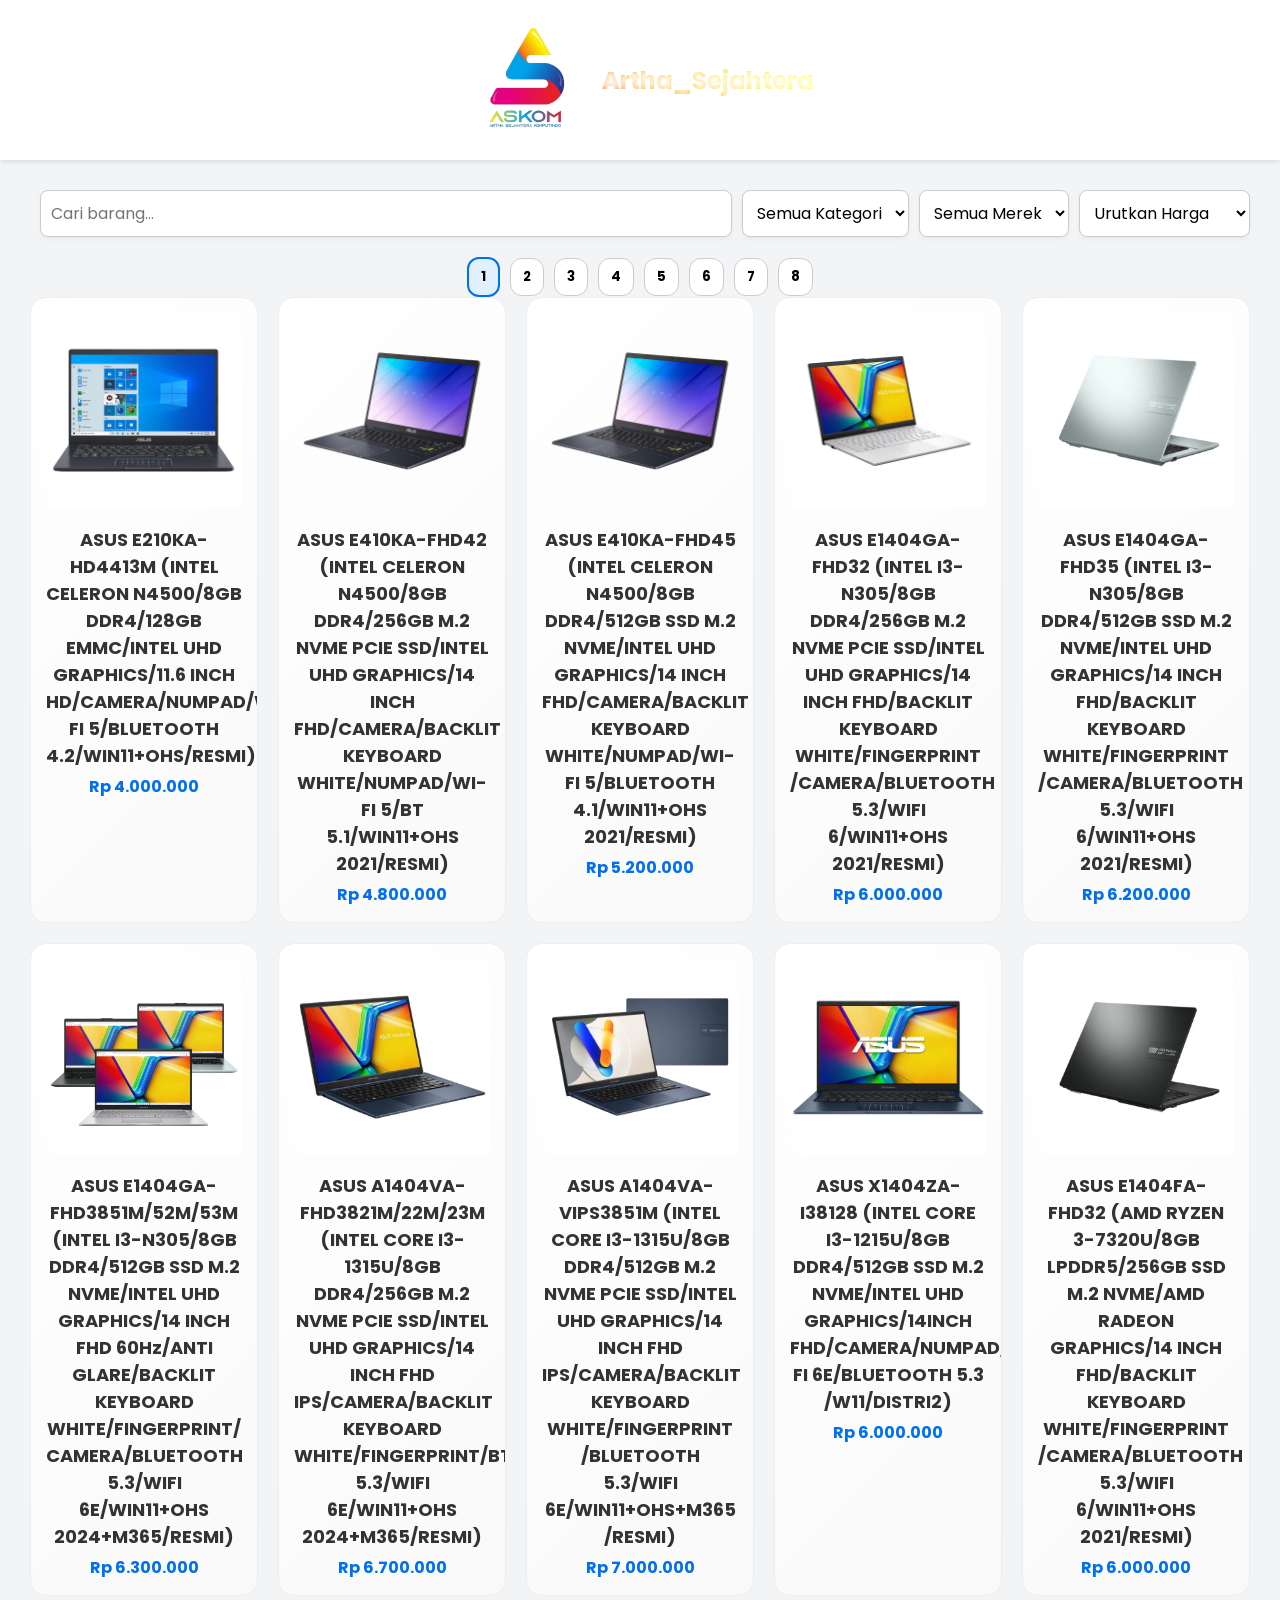
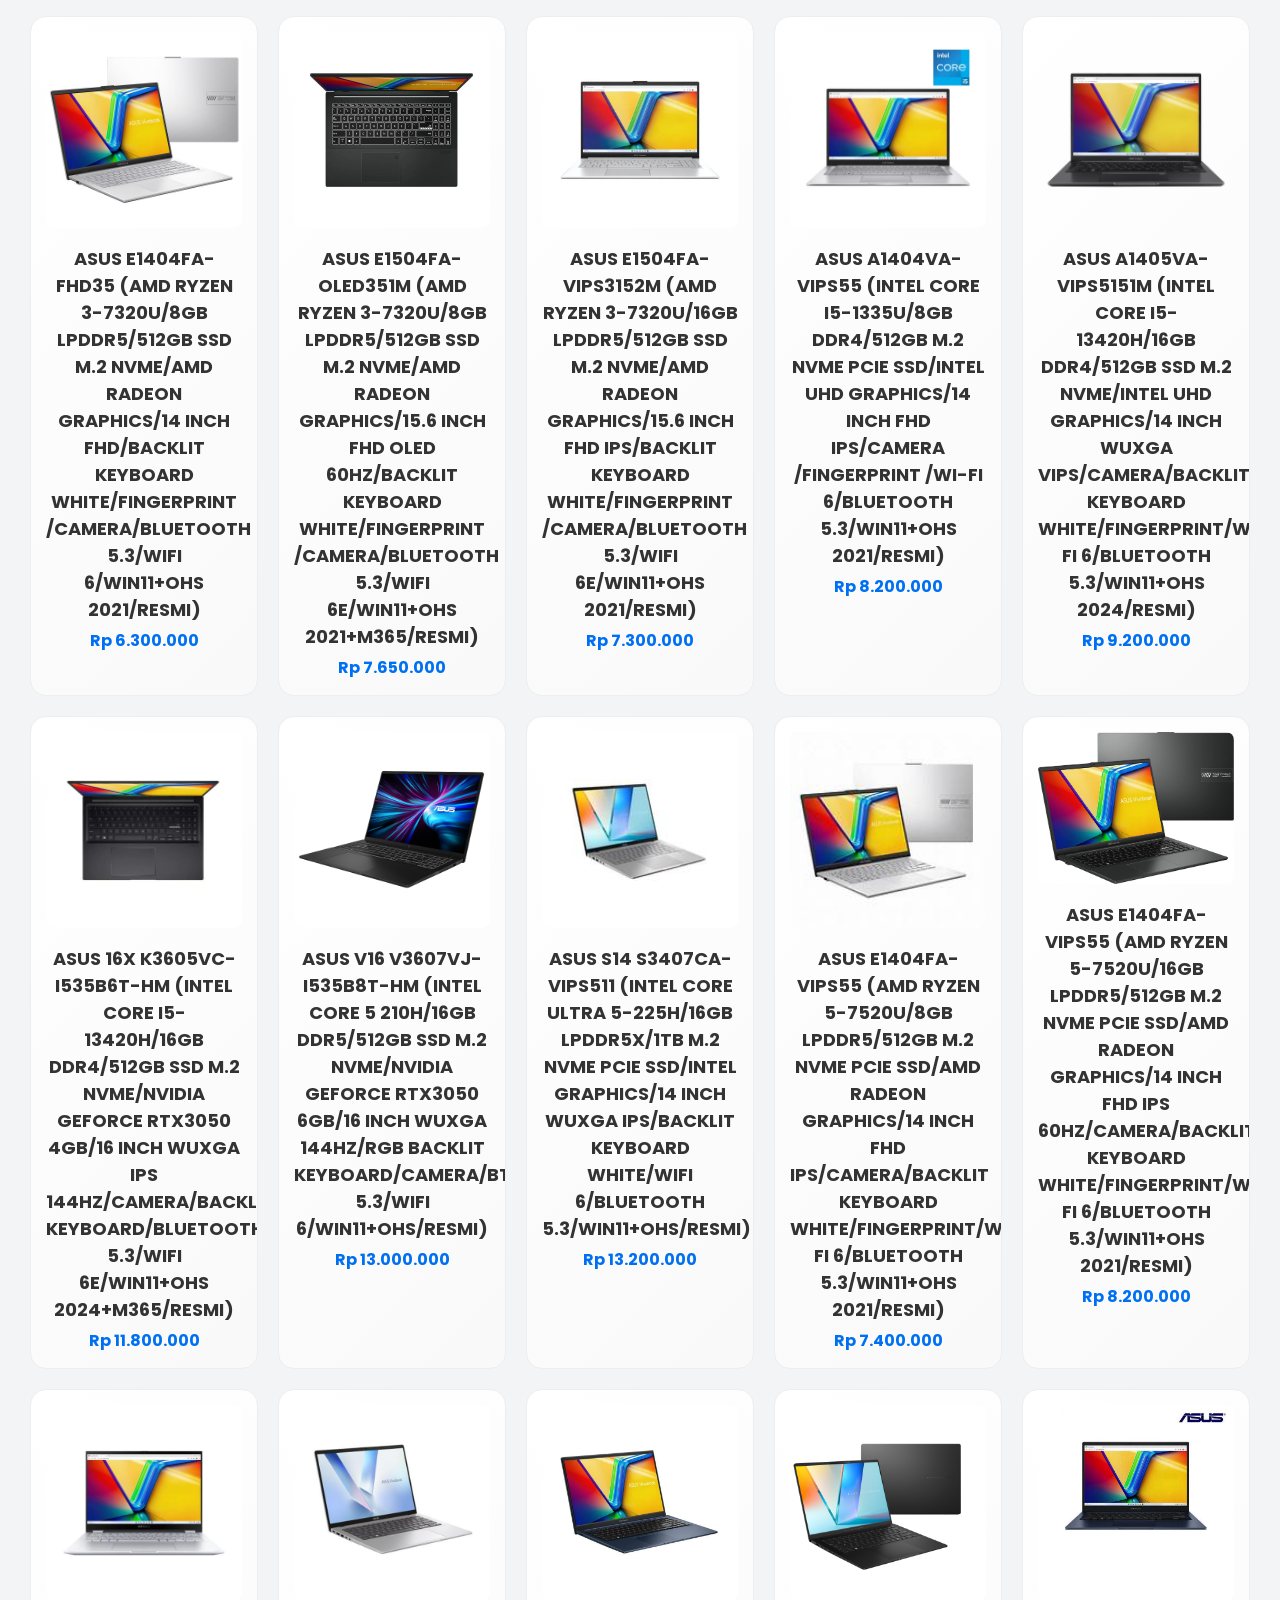
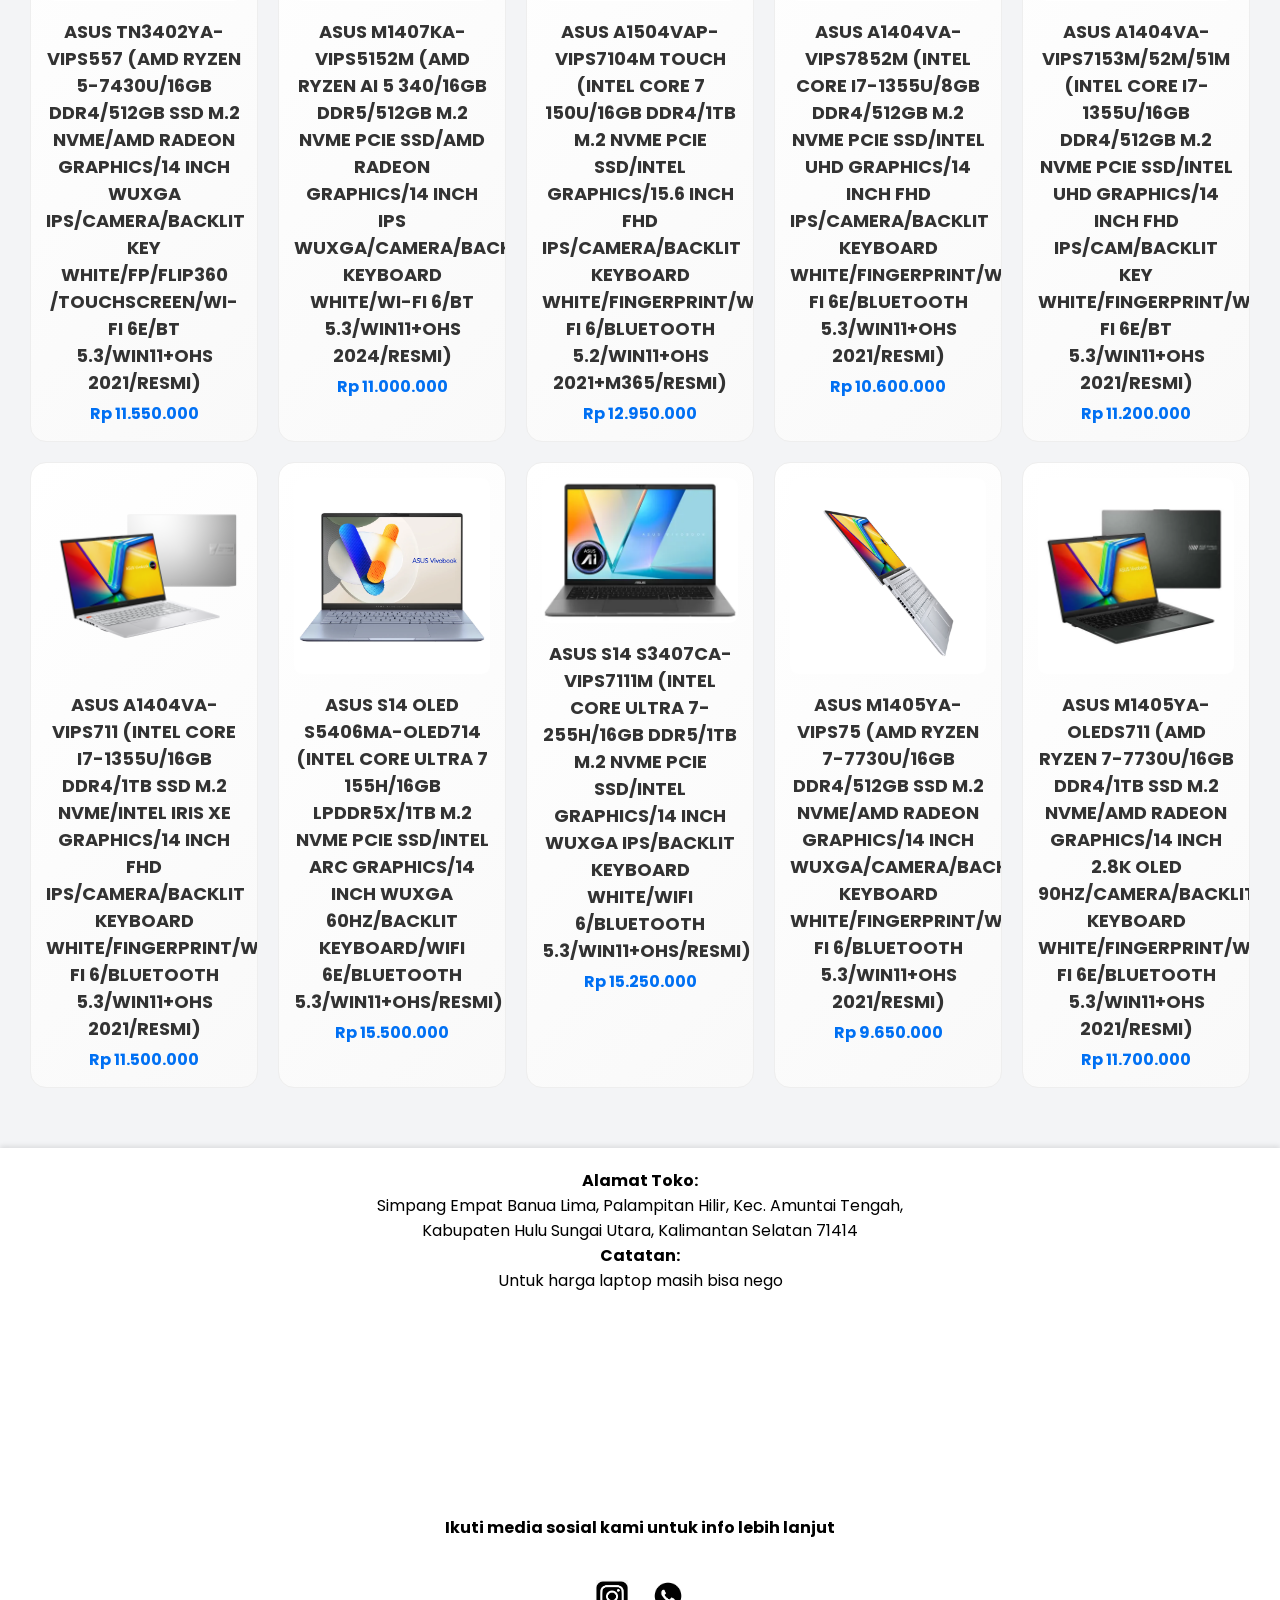
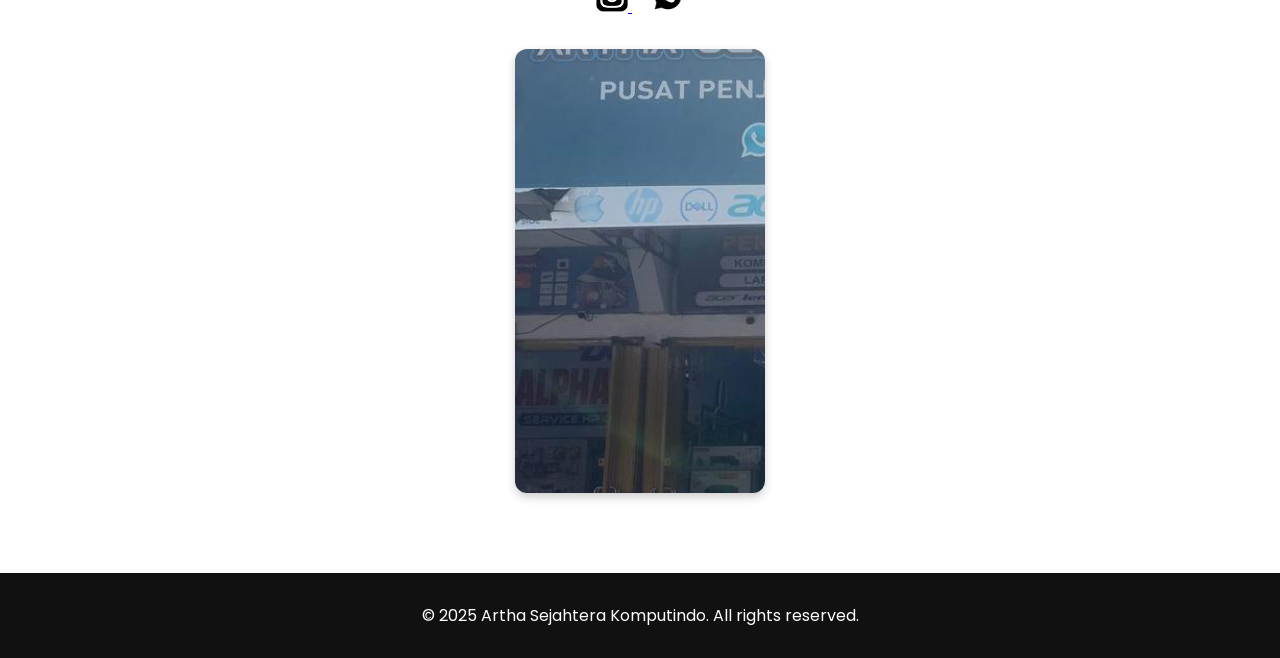
<file: index.html>
<!DOCTYPE html>
<html lang="id">
<head>
  <meta charset="utf-8" />
  <meta name="viewport" content="width=device-width, initial-scale=1" />
  <title>Askom</title>
  <meta name="description" content="Toko laptop, printer, dan aksesoris resmi di Hulu Sungai Utara. Artha Sejahtera Komputindo menyediakan produk berkualitas dengan harga bersaing.">

  <!-- Google Font -->
  <link href="https://fonts.googleapis.com/css2?family=Poppins:wght@400;600&display=swap" rel="stylesheet">

  <style>
    * {
      box-sizing: border-box;
      margin: 0;
      padding: 0;
      font-family: 'Poppins', sans-serif;
    }

    body {
      display: flex;
      flex-direction: column;
      min-height: 100vh;
      background-color: #f3f4f6;
    }

    .sidebar {
      width: 100%;
      background-color: #fff;
      padding: 20px;
      box-shadow: 0 2px 5px rgba(0,0,0,0.1);
      display: flex;
      flex-direction: row;
      justify-content: center;
      gap: 15px;
      align-items: center;
    }

    .sidebar img {
      width: 120px;
      height: 120px;
      object-fit: cover;
      border-radius: 50%;
    }

    .glow-text {
      font-size: 24px;
      font-weight: bold;
      background: linear-gradient(45deg, red, orange, yellow, green, cyan, blue, violet);
      background-size: 400% 400%;
      -webkit-background-clip: text;
      -webkit-text-fill-color: transparent;
      animation: rainbowGlow 6s ease infinite;
      text-shadow: 0 0 5px #fff, 0 0 10px #fff;
    }

    @keyframes rainbowGlow {
      0% { background-position: 0% 50%; }
      50% { background-position: 100% 50%; }
      100% { background-position: 0% 50%; }
    }

    .content {
      padding: 30px;
    }

    .controls {
      display: flex;
      gap: 10px;
      margin-bottom: 20px;
      flex-wrap: wrap;
    }

    .controls select, .controls input {
      padding: 10px;
      border-radius: 8px;
      border: 1px solid #ccc;
      font-size: 16px;
      background-color: #fff;
      box-shadow: 0 2px 4px rgba(0,0,0,0.05);
    }

    .controls select:focus, .controls input:focus {
      border-color: #007bff;
      outline: none;
    }

    .product-grid {
      display: grid;
      grid-template-columns: repeat(auto-fit, minmax(220px, 1fr));
      gap: 20px;
    }

    .product-card {
      background: linear-gradient(135deg, #ffffff, #f9f9f9);
      border: 1px solid #eee;
      border-radius: 16px;
      overflow: hidden;
      transition: all 0.3s ease;
      text-align: center;
      padding: 15px;
      animation: fadeInUp 0.5s ease both;
      cursor: pointer;
    }

    .product-card:hover {
      transform: scale(1.05);
      box-shadow: 0 10px 20px rgba(0,0,0,0.2);
      background-color: #eef6ff;
    }

    .product-card:active {
      animation: shake 0.3s;
    }

    @keyframes shake {
      0% { transform: translateX(0px); }
      25% { transform: translateX(-4px); }
      50% { transform: translateX(4px); }
      75% { transform: translateX(-2px); }
      100% { transform: translateX(0px); }
    }

    @keyframes fadeInUp {
      from { transform: translateY(20px); opacity: 0; }
      to { transform: translateY(0); opacity: 1; }
    }

    .product-card img {
      width: 100%;
      border-radius: 8px;
      margin-bottom: 10px;
      transition: transform 0.3s ease;
    }

    .product-card:hover img {
      transform: scale(1.05);
    }

    .product-card h3 {
      font-size: 18px;
      margin-bottom: 5px;
      color: #333;
    }

    .product-card p {
      color: #0070f3;
      font-weight: bold;
    }

    #scrollTopBtn {
      position: fixed;
      bottom: 40px;
      right: 30px;
      z-index: 99;
      background: linear-gradient(45deg, #007bff, #00c6ff);
      color: white;
      border: none;
      border-radius: 50%;
      padding: 14px 18px;
      font-size: 22px;
      cursor: pointer;
      display: none;
      box-shadow: 0 6px 15px rgba(0,0,0,0.3);
    }

    #scrollTopBtn:hover {
      background-color: #0056b3;
    }

    footer {
      background: #111;
      color: white;
      padding: 30px;
      text-align: center;
      margin-top: auto;
    }
.carousel-container-portrait {
  width: 250px;
  aspect-ratio: 9 / 16; /* Portrait */
  overflow: hidden;
  margin: 30px auto;
  border-radius: 12px;
  box-shadow: 0 4px 10px rgba(0,0,0,0.2);
  position: relative;
}

.carousel-slide-portrait {
  display: flex;
  width: 300%; /* untuk 3 gambar */
  height: 100%;
  animation: slidePortrait 9s infinite;
}

.carousel-slide-portrait img {
  width: 100%;
  height: 100%;
  object-fit: cover;
  flex-shrink: 0;
  display: block;
}

@keyframes slidePortrait {
  0%   { transform: translateX(0%); }
  33%  { transform: translateX(0%); }
  36%  { transform: translateX(-100%); }
  66%  { transform: translateX(-100%); }
  69%  { transform: translateX(-200%); }
  100% { transform: translateX(-200%); }
}


  </style>
</head>
<body>
  <div class="sidebar">
    <img alt="Logo Toko" src="foto/ARTHA22.jpg" />
    <h2 class="glow-text">Artha_Sejahtera</h2>
  </div>
<div class="content">
  <div id="stockModal" style="display:none; position:fixed; top:50%; left:50%; transform:translate(-50%, -50%);
background:white; padding:20px; border-radius:10px; box-shadow:0 5px 15px rgba(0,0,0,0.3); z-index:999;">
  <p id="stockInfo" style="font-weight:bold; font-size:18px; text-align:center;"></p>
  <button onclick="closeModal()" style="margin-top:15px; padding:8px 16px; border:none; background:#007bff; color:white; border-radius:5px; cursor:pointer;">Tutup</button>
</div>
<div id="modalOverlay" style="display:none; position:fixed; top:0; left:0; width:100%; height:100%;
background-color:rgba(0,0,0,0.5); z-index:998;" onclick="closeModal()"></div>

<div class="controls">
<div id="note" style="color: red; font-weight: bold; margin-bottom: 15px;"></div>

<input id="searchInput" placeholder="Cari barang..." style="flex: 1; padding: 10px; border-radius: 8px; border: 1px solid #ccc; font-size: 16px;" type="text"/>
<select id="categoryFilter">
<option value="all">Semua Kategori</option>
<option value="laptop">Laptop</option>
<option value="printer">Printer</option>
<option value="aksesoris">Aksesoris</option>
</select><select id="brandFilter"><option value="all">Semua Merek</option><option value="asus">Asus</option><option value="acer">Acer</option><option value="hp">Hp</option><option value="lenovo">Lenovo</option><option value="msi">Msi</option><option value="apple">Apple</option><option value="axioo">Axioo</option><option value="advan">Advan</option><option value="epson">Epson</option><option value="canon">Canon</option><option value="brother">Brother</option></select>
<select id="sortPrice">
<option value="default">Urutkan Harga</option>
<option value="asc">Harga Terendah</option>
<option value="desc">Harga Tertinggi</option>
</select>
</div>
<div id="pagination" style="text-align:center; margin-top:20px;"></div>
<div class="product-grid" id="productGrid">

<!-- Semua kartu produk tetap di sini -->
<div class="product-card" data-category="laptop" data-brand="asus">
<img alt="Ja" src="foto/asus1.jpg"/>
<h3>ASUS E210KA-HD4413M (INTEL CELERON N4500/8GB DDR4/128GB EMMC/INTEL UHD GRAPHICS/11.6 INCH HD/CAMERA/NUMPAD/WI-FI 5/BLUETOOTH 4.2/WIN11+OHS/RESMI)</h3>
<p>Rp 4.000.000</p>
</div>
<div class="product-card" data-category="laptop" data-brand="asus" data-stock="Tersedia 1 unit">
<img alt="Jaket Hoodie" src="foto/asus2.jpg"/>
<h3>ASUS E410KA-FHD42 (INTEL CELERON N4500/8GB DDR4/256GB M.2 NVME PCIE SSD/INTEL UHD GRAPHICS/14 INCH FHD/CAMERA/BACKLIT KEYBOARD WHITE/NUMPAD/WI-FI 5/BT 5.1/WIN11+OHS 2021/RESMI) 
</h3>
<p>Rp 4.800.000</p>
</div>
<div class="product-card" data-category="laptop" data-brand="asus">
<img alt="Jaket Hoodie" src="foto/asus2.jpg"/>
<h3>ASUS E410KA-FHD45 (INTEL CELERON N4500/8GB DDR4/512GB SSD M.2 NVME/INTEL UHD GRAPHICS/14 INCH FHD/CAMERA/BACKLIT KEYBOARD WHITE/NUMPAD/WI-FI 5/BLUETOOTH 4.1/WIN11+OHS 2021/RESMI)
</h3>
<p>Rp 5.200.000</p>
</div>
<div class="product-card" data-category="laptop" data-brand="asus">
<img alt="Jaket Hoodie" src="foto/asus3.jpg"/>
<h3>ASUS E1404GA-FHD32 (INTEL I3-N305/8GB DDR4/256GB M.2 NVME PCIE SSD/INTEL UHD GRAPHICS/14 INCH FHD/BACKLIT KEYBOARD WHITE/FINGERPRINT
  /CAMERA/BLUETOOTH 5.3/WIFI 6/WIN11+OHS 2021/RESMI)
</h3>
<p>Rp 6.000.000</p>
</div>
<div class="product-card" data-category="laptop" data-brand="asus">
<img alt="Jaket Hoodie" src="foto/asus4.jpg"/>
<h3>ASUS E1404GA-FHD35 (INTEL I3-N305/8GB DDR4/512GB SSD M.2 NVME/INTEL UHD GRAPHICS/14 INCH FHD/BACKLIT KEYBOARD WHITE/FINGERPRINT
  /CAMERA/BLUETOOTH 5.3/WIFI 6/WIN11+OHS 2021/RESMI)
</h3>
<p>Rp 6.200.000</p>
</div>
<div class="product-card" data-category="laptop" data-brand="asus">
<img alt="Jaket Hoodie" src="foto/asus5.jpg"/>
<h3>ASUS E1404GA-FHD3851M/52M/53M (INTEL I3-N305/8GB DDR4/512GB SSD M.2 NVME/INTEL UHD GRAPHICS/14 INCH FHD 60Hz/ANTI GLARE/BACKLIT KEYBOARD WHITE/FINGERPRINT/
  CAMERA/BLUETOOTH 5.3/WIFI 6E/WIN11+OHS 2024+M365/RESMI)
</h3>
<p>Rp 6.300.000</p>
</div>
<div class="product-card" data-category="laptop" data-brand="asus">
<img alt="Jaket Hoodie" src="foto/asus6.jpg"/>
<h3>ASUS A1404VA-FHD3821M/22M/23M (INTEL CORE I3-1315U/8GB DDR4/256GB M.2 NVME PCIE SSD/INTEL UHD GRAPHICS/14 INCH FHD IPS/CAMERA/BACKLIT KEYBOARD WHITE/FINGERPRINT/BT 5.3/WIFI 6E/WIN11+OHS 2024+M365/RESMI)
</h3>
<p>Rp 6.700.000</p>
</div>
<div class="product-card" data-category="laptop" data-brand="asus">
<img alt="Jaket Hoodie" src="foto/asus7.jpg"/>
<h3>ASUS A1404VA-VIPS3851M (INTEL CORE I3-1315U/8GB DDR4/512GB M.2 NVME PCIE SSD/INTEL UHD GRAPHICS/14 INCH FHD IPS/CAMERA/BACKLIT KEYBOARD WHITE/FINGERPRINT
  /BLUETOOTH 5.3/WIFI 6E/WIN11+OHS+M365
  /RESMI)
</h3>
<p>Rp 7.000.000</p>
</div>

<div class="product-card" data-category="laptop" data-brand="asus">
  <img alt="X1404ZA-I38128" src="foto/asus9.jpg"/>
  <h3>ASUS X1404ZA-I38128 (INTEL CORE I3-1215U/8GB DDR4/512GB SSD M.2 NVME/INTEL UHD GRAPHICS/14INCH FHD/CAMERA/NUMPAD/WI-FI 6E/BLUETOOTH 5.3
  /W11/DISTRI2)</h3>
  <p>Rp 6.000.000</p>
</div>

<div class="product-card" data-category="laptop" data-brand="asus">
  <img alt="E1404FA-FHD32" src="foto/asus10.jpg"/>
  <h3>ASUS E1404FA-FHD32 (AMD RYZEN 3-7320U/8GB LPDDR5/256GB SSD M.2 NVME/AMD RADEON GRAPHICS/14 INCH FHD/BACKLIT KEYBOARD WHITE/FINGERPRINT
  /CAMERA/BLUETOOTH 5.3/WIFI 6/WIN11+OHS 2021/RESMI)</h3>
  <p>Rp 6.000.000</p>
</div>
<div class="product-card" data-category="laptop" data-brand="asus">
  <img alt="E1404FA-FHD35" src="foto/asus11.jpg"/>
  <h3>ASUS E1404FA-FHD35 (AMD RYZEN 3-7320U/8GB LPDDR5/512GB SSD M.2 NVME/AMD RADEON GRAPHICS/14 INCH FHD/BACKLIT KEYBOARD WHITE/FINGERPRINT
  /CAMERA/BLUETOOTH 5.3/WIFI 6/WIN11+OHS 2021/RESMI)</h3>
  <p>Rp 6.300.000</p>
</div>

<div class="product-card" data-category="laptop" data-brand="asus">
  <img alt="E1504FA-OLED351M" src="foto/asus12.jpg"/>
  <h3>ASUS E1504FA-OLED351M (AMD RYZEN 3-7320U/8GB LPDDR5/512GB SSD M.2 NVME/AMD RADEON GRAPHICS/15.6 INCH FHD OLED 60HZ/BACKLIT KEYBOARD WHITE/FINGERPRINT
  /CAMERA/BLUETOOTH 5.3/WIFI 6E/WIN11+OHS 2021+M365/RESMI)</h3>
  <p>Rp 7.650.000</p>
</div>

<div class="product-card" data-category="laptop" data-brand="asus">
  <img alt="E1504FA-VIPS3152M" src="foto/asus13.jpg"/>
  <h3>ASUS E1504FA-VIPS3152M (AMD RYZEN 3-7320U/16GB LPDDR5/512GB SSD M.2 NVME/AMD RADEON GRAPHICS/15.6 INCH FHD IPS/BACKLIT KEYBOARD WHITE/FINGERPRINT
  /CAMERA/BLUETOOTH 5.3/WIFI 6E/WIN11+OHS 2021/RESMI)</h3>
  <p>Rp 7.300.000</p>
</div>

<div class="product-card" data-category="laptop" data-brand="asus">
  <img alt="A1404VA-VIPS55" src="foto/asus14.jpg"/>
  <h3>ASUS A1404VA-VIPS55 (INTEL CORE I5-1335U/8GB DDR4/512GB M.2 NVME PCIE SSD/INTEL UHD GRAPHICS/14 INCH FHD IPS/CAMERA
    /FINGERPRINT
  /WI-FI 6/BLUETOOTH 5.3/WIN11+OHS 2021/RESMI)</h3>
  <p>Rp 8.200.000</p>
</div>

<div class="product-card" data-category="laptop" data-brand="asus">
  <img alt="A1405VA-VIPS5151M" src="foto/asus15.png"/>
  <h3>ASUS A1405VA-VIPS5151M (INTEL CORE I5-13420H/16GB DDR4/512GB SSD M.2 NVME/INTEL UHD GRAPHICS/14 INCH WUXGA VIPS/CAMERA/BACKLIT KEYBOARD WHITE/FINGERPRINT/WI-FI 6/BLUETOOTH 5.3/WIN11+OHS 2024/RESMI)</h3>
  <p>Rp 9.200.000</p>
</div>

<div class="product-card" data-category="laptop" data-brand="asus">
  <img alt="16X K3605VC-I535B6T-HM" src="foto/asus16.jpg"/>
  <h3>ASUS 16X K3605VC-I535B6T-HM (INTEL CORE I5-13420H/16GB DDR4/512GB SSD M.2 NVME/NVIDIA GEFORCE RTX3050 4GB/16 INCH WUXGA IPS 144HZ/CAMERA/BACKLIT KEYBOARD/BLUETOOTH 5.3/WIFI 6E/WIN11+OHS 2024+M365/RESMI)</h3>
  <p>Rp 11.800.000</p>
</div>

<div class="product-card" data-category="laptop" data-brand="asus">
  <img alt="V16 V3607VJ-I535B8T-HM" src="foto/asus17.jpg"/>
  <h3>ASUS V16 V3607VJ-I535B8T-HM (INTEL CORE 5 210H/16GB DDR5/512GB SSD M.2 NVME/NVIDIA GEFORCE RTX3050 6GB/16 INCH WUXGA 144HZ/RGB BACKLIT KEYBOARD/CAMERA/BT 5.3/WIFI 6/WIN11+OHS/RESMI)</h3>
  <p>Rp 13.000.000</p>
</div>

<div class="product-card" data-category="laptop" data-brand="asus">
  <img alt="S14 S3407CA-VIPS511" src="foto/asus18.jpg"/>
  <h3>ASUS S14 S3407CA-VIPS511 (INTEL CORE ULTRA 5-225H/16GB LPDDR5X/1TB M.2 NVME PCIE SSD/INTEL GRAPHICS/14 INCH WUXGA IPS/BACKLIT KEYBOARD WHITE/WIFI 6/BLUETOOTH 5.3/WIN11+OHS/RESMI)</h3>
  <p>Rp 13.200.000</p>
</div>

<div class="product-card" data-category="laptop" data-brand="asus">
  <img alt="E1404FA-VIPS55 (R5-7520U 8GB)" src="foto/asus19.jpg"/>
  <h3>ASUS E1404FA-VIPS55 (AMD RYZEN 5-7520U/8GB LPDDR5/512GB M.2 NVME PCIE SSD/AMD RADEON GRAPHICS/14 INCH FHD IPS/CAMERA/BACKLIT KEYBOARD WHITE/FINGERPRINT/WI-FI 6/BLUETOOTH 5.3/WIN11+OHS 2021/RESMI)</h3>
  <p>Rp 7.400.000</p>
</div>

<div class="product-card" data-category="laptop" data-brand="asus">
  <img alt="E1404FA-VIPS55 (R5-7520U 16GB)" src="foto/asus20.jpg"/>
  <h3>ASUS E1404FA-VIPS55 (AMD RYZEN 5-7520U/16GB LPDDR5/512GB M.2 NVME PCIE SSD/AMD RADEON GRAPHICS/14 INCH FHD IPS 60HZ/CAMERA/BACKLIT KEYBOARD WHITE/FINGERPRINT/WI-FI 6/BLUETOOTH 5.3/WIN11+OHS 2021/RESMI)</h3>
  <p>Rp 8.200.000</p>
</div>
<div class="product-card" data-category="laptop" data-brand="asus">
  <img alt="TN3402YA-VIPS557" src="foto/asus21.jpg"/>
  <h3>ASUS TN3402YA-VIPS557 (AMD RYZEN 5-7430U/16GB DDR4/512GB SSD M.2 NVME/AMD RADEON GRAPHICS/14 INCH WUXGA IPS/CAMERA/BACKLIT KEY WHITE/FP/FLIP360
  /TOUCHSCREEN/WI-FI 6E/BT 5.3/WIN11+OHS 2021/RESMI)</h3>
  <p>Rp 11.550.000</p>
</div>

<div class="product-card" data-category="laptop" data-brand="asus">
  <img alt="M1407KA-VIPS5152M" src="foto/asus22.jpg"/>
  <h3>ASUS M1407KA-VIPS5152M (AMD RYZEN AI 5 340/16GB DDR5/512GB M.2 NVME PCIE SSD/AMD RADEON GRAPHICS/14 INCH IPS WUXGA/CAMERA/BACKLIT KEYBOARD WHITE/WI-FI 6/BT 5.3/WIN11+OHS 2024/RESMI)</h3>
  <p>Rp 11.000.000</p>
</div>

<div class="product-card" data-category="laptop" data-brand="asus">
  <img alt="A1504VAP-VIPS7104M TOUCH" src="foto/asus23.jpg"/>
  <h3>ASUS A1504VAP-VIPS7104M TOUCH (INTEL CORE 7 150U/16GB DDR4/1TB M.2 NVME PCIE SSD/INTEL GRAPHICS/15.6 INCH FHD IPS/CAMERA/BACKLIT KEYBOARD WHITE/FINGERPRINT/WI-FI 6/BLUETOOTH 5.2/WIN11+OHS 2021+M365/RESMI)</h3>
  <p>Rp 12.950.000</p>
</div>

<div class="product-card" data-category="laptop" data-brand="asus">
  <img alt="A1404VA-VIPS7852M" src="foto/asus24.jpg"/>
  <h3>ASUS A1404VA-VIPS7852M (INTEL CORE I7-1355U/8GB DDR4/512GB M.2 NVME PCIE SSD/INTEL UHD GRAPHICS/14 INCH FHD IPS/CAMERA/BACKLIT KEYBOARD WHITE/FINGERPRINT/WI-FI 6E/BLUETOOTH 5.3/WIN11+OHS 2021/RESMI)</h3>
  <p>Rp 10.600.000</p>
</div>

<div class="product-card" data-category="laptop" data-brand="asus">
  <img alt="A1404VA-VIPS7153M/52M/51M" src="foto/asus25.png"/>
  <h3>ASUS A1404VA-VIPS7153M/52M/51M (INTEL CORE I7-1355U/16GB DDR4/512GB M.2 NVME PCIE SSD/INTEL UHD GRAPHICS/14 INCH FHD IPS/CAM/BACKLIT KEY WHITE/FINGERPRINT/WI-FI 6E/BT 5.3/WIN11+OHS 2021/RESMI)</h3>
  <p>Rp 11.200.000</p>
</div>

<div class="product-card" data-category="laptop" data-brand="asus">
  <img alt="A1404VA-VIPS711" src="foto/asus26.jpg"/>
  <h3>ASUS A1404VA-VIPS711 (INTEL CORE I7-1355U/16GB DDR4/1TB SSD M.2 NVME/INTEL IRIS XE GRAPHICS/14 INCH FHD IPS/CAMERA/BACKLIT KEYBOARD WHITE/FINGERPRINT/WI-FI 6/BLUETOOTH 5.3/WIN11+OHS 2021/RESMI)</h3>
  <p>Rp 11.500.000</p>
</div>

<div class="product-card" data-category="laptop" data-brand="asus">
  <img alt="S14 OLED S5406MA-OLED714" src="foto/asus27.jpg"/>
  <h3>ASUS S14 OLED S5406MA-OLED714 (INTEL CORE ULTRA 7 155H/16GB LPDDR5X/1TB M.2 NVME PCIE SSD/INTEL ARC GRAPHICS/14 INCH WUXGA 60HZ/BACKLIT KEYBOARD/WIFI 6E/BLUETOOTH 5.3/WIN11+OHS/RESMI)</h3>
  <p>Rp 15.500.000</p>
</div>

<div class="product-card" data-category="laptop" data-brand="asus">
  <img alt="S14 S3407CA-VIPS7111M" src="foto/asus28.jpg"/>
  <h3>ASUS S14 S3407CA-VIPS7111M (INTEL CORE ULTRA 7-255H/16GB DDR5/1TB M.2 NVME PCIE SSD/INTEL GRAPHICS/14 INCH WUXGA IPS/BACKLIT KEYBOARD WHITE/WIFI 6/BLUETOOTH 5.3/WIN11+OHS/RESMI)</h3>
  <p>Rp 15.250.000</p>
</div>

<div class="product-card" data-category="laptop" data-brand="asus">
  <img alt="M1405YA-VIPS75" src="foto/asus29.jpg"/>
  <h3>ASUS M1405YA-VIPS75 (AMD RYZEN 7-7730U/16GB DDR4/512GB SSD M.2 NVME/AMD RADEON GRAPHICS/14 INCH WUXGA/CAMERA/BACKLIT KEYBOARD WHITE/FINGERPRINT/WI-FI 6/BLUETOOTH 5.3/WIN11+OHS 2021/RESMI)</h3>
  <p>Rp 9.650.000</p>
</div>

<div class="product-card" data-category="laptop" data-brand="asus">
  <img alt="M1405YA-OLEDS711" src="foto/asus30.jpg"/>
  <h3>ASUS M1405YA-OLEDS711 (AMD RYZEN 7-7730U/16GB DDR4/1TB SSD M.2 NVME/AMD RADEON GRAPHICS/14 INCH 2.8K OLED 90HZ/CAMERA/BACKLIT KEYBOARD WHITE/FINGERPRINT/WI-FI 6E/BLUETOOTH 5.3/WIN11+OHS 2021/RESMI)</h3>
  <p>Rp 11.700.000</p>
</div>
<div class="product-card" data-category="laptop" data-brand="asus">
  <img alt="S14 M3407HA-VIPS7111M" src="foto/asus31.jpg"/>
  <h3>ASUS S14 M3407HA-VIPS7111M (AMD RYZEN 7-260/16GB DDR5/1TB SSD M.2 NVME/AMD RADEON GRAPHICS/14 INCH WUXGA IPS/CAMERA/BACKLIT KEYBOARD WHITE/WI-FI 6/BLUETOOTH 5.3/WIN11+OHS/RESMI)</h3>
  <p>Rp 13.500.000</p>
</div>

<div class="product-card" data-category="laptop" data-brand="asus">
  <img alt="S15 S5507QA-OLEDSP11M" src="foto/asus32.jpg"/>
  <h3>ASUS S15 S5507QA-OLEDSP11M (SNAPDRAGON X PLUS X1P 42/100/16GB LPDDR5X/1TB M.2 NVME PCIE SSD/QUALCOMM ADRENO/15.6 INCH 3K OLED 120HZ/CAMERA/BACKLIT KEYBOARD/WI-FI 7/BLUETOOTH 5.4/WIN11+OHS/RESMI)</h3>
  <p>Rp 15.250.000</p>
</div>

<div class="product-card" data-category="laptop" data-brand="asus">
  <img alt="ZENBOOK DUO UX8406MA-OLEDS711" src="foto/asus33.jpg"/>
  <h3>ASUS ZENBOOK DUO UX8406MA-OLEDS711 (INTEL CORE ULTRA 7-155H/16GB LPDDR5X/1TB M.2 NVME PCIE SSD/INTEL ARC GRAPHICS/14 INCH 3K OLED 120HZ/TOUCHSCREEN
  /WIFI 6E/BLUETOOTH 5.3/WIN11+OHS/RESMI)</h3>
  <p>Rp 24.600.000</p>
</div>

<div class="product-card" data-category="laptop" data-brand="asus">
  <img alt="TUF 15 FA506NFR-R725B1T-OM" src="foto/asus34.jpg"/>
  <h3>ASUS TUF 15 FA506NFR-R725B1T-OM (AMD RYZEN 7-7435HS/8GB DDR5/512GB PCIE NVME M.2 SSD/NVIDIA GEFORCE RTX2050 4GB/15.6 INCH FHD IPS 144HZ/CAM/BACKLIT KEY RGB/WI-FI 6/BLUETOOTH 5.3/WIN11+OHS21/RESMI)</h3>
  <p>Rp 9.750.000</p>
</div>

<div class="product-card" data-category="laptop" data-brand="asus">
  <img alt="TUF FX507ZC4-I535B1M-OM 8GB" src="foto/asus35.jpg"/>
  <h3>TUF FX507ZC4-I535B1M-OM (INTEL CORE I5-12500H/8GB DDR4/512GB SSD M.2 NVME/NVIDIA GEFORCE RTX3050 4GB/15.6 INCH FHD 144HZ/ANTI GLARE/RGB BACKLIT KEY/CAM/BT 5.2/WIFI 6/WIN11+OHS 2021+MICROSOFT 365/RESMI)</h3>
  <p>Rp 10.800.000</p>
</div>

<div class="product-card" data-category="laptop" data-brand="asus">
  <img alt="TUF FX507ZC4-I535B1M-OM 16GB" src="foto/asus36.jpg"/>
  <h3>ASUS TUF FX507ZC4-I535B1M-OM (INTEL CORE I5-12500H/16GB DDR4/512GB SSD M.2 NVME/NVIDIA GEFORCE RTX3050 4GB/15.6 INCH FHD 144HZ/ANTI GLARE/RGB BACKLIT KEY/CAM/BT 5.2/WIFI 6/WIN11+OHS 2021+MICROSOFT 365/RESMI)</h3>
  <p>Rp 11.300.000</p>
</div>

<div class="product-card" data-category="laptop" data-brand="asus">
  <img alt="TUF A15 FA506NCR-R735B1T-OM" src="foto/asus37.jpg"/>
  <h3>ASUS TUF A15 FA506NCR-R735B1T-OM (AMD RYZEN 7-7435HS/8GB DDR5/512GB PCIE NVME M.2 SSD/NVIDIA GEFORCE RTX3050 4GB/15.6 INCH FHD IPS 144HZ/CAMERA/BACKLIT KEY RGB/WI-FI 6/BT 5.3/WIN11+OHS21/RESMI)</h3>
  <p>Rp 11.600.000</p>
</div>

<div class="product-card" data-category="laptop" data-brand="asus">
  <img alt="TUF A15 FA507NUR-R745K6G-OM" src="foto/asus38.jpg"/>
  <h3>ASUS TUF A15 FA507NUR-R745K6G-OM (AMD RYZEN 7-7435HS/16GB DDR5/512GB PCIE NVME M2 SSD/NVIDIA GEFORCE RTX 4050 6GB/15.6 INCH FHD IPS 144HZ/ANTI GLARE/CAMERA/
    BACKLIT KEY RGB/WI-FI 6/BT 5.3/WIN11+OHS+M365/
  RESMI)</h3>
  <p>Rp 16.200.000</p>
</div>

<div class="product-card" data-category="laptop" data-brand="asus">
  <img alt="TUF FX607VU-I745J6M-HM" src="foto/asus39.jpg"/>
  <h3>ASUS TUF FX607VU-I745J6M-HM (INTEL CORE I7-13620H/16GB DDR5/512GB PCIE NVME M.2 SSD/NVIDIA GEFORCE RTX 4050 6GB/16 INCH WUXGA IPS 165HZ 100% SRGB/BACKLIT KEY RGB/CAM/WI-FI 6/BT 5.3/WIN11+OHS/RESMI)</h3>
  <p>Rp 19.500.000</p>
</div>

<div class="product-card" data-category="laptop" data-brand="asus">
  <img alt="ROG STRIX G16 G614JU-I545J6G-HM" src="foto/asus40.jpg"/>
  <h3>ASUS ROG STRIX G16 G614JU-I545J6G-HM (INTEL CORE I5-13540HX/16GB DDR5/512GB SSD NVME/NVIDIA GEFORCE RTX4050 6GB/16 INCH WUXGA 165HZ/BACKLIT KEYBOARD/WI-FI 6/BLUETOOTH 5.2/WIN11+OHS/RESMI)</h3>
  <p>Rp 19.200.000</p>
</div>

<div class="product-card" data-category="laptop" data-brand="acer" data-stock="Tersedia 2 unit">
  <img alt="LITE AL14-31P-C6AA" src="foto/acer1.jpg"/>
  <h3>ACER LITE AL14-31P-C6AA (INTEL PROCESSOR N100/8GB DDR5/256GB PCIE NVME SSD/INTEL UHD GRAPHICS/14 INCH WUXGA IPS/CAMERA/WI-FI 5/BLUETOOTH 5.0/W11+OHS 2024/RESMI)</h3>
  <p>Rp 5.000.000</p>
</div>
    
<div class="product-card" data-category="laptop" data-brand="acer">
  <img alt="AL14-31P-C0G4/C6DD" src="foto/acer2.jpg"/>
  <h3>ACER AL14-31P-C0G4/C6DD (INTEL PROCESSOR N100/8GB DDR5/512GB PCIE NVME SSD/INTEL UHD GRAPHICS/14 INCH WUXGA IPS/CAMERA/WI-FI 5/BLUETOOTH 5.0/W11+OHS 2021/RESMI)</h3>
  <p>Rp 5.200.000</p>
</div>
    
<div class="product-card" data-category="laptop" data-brand="acer">
  <img alt="AL14-32P-C2SS" src="foto/acer3.jpg"/>
  <h3>ACER AL14-32P-C2SS (INTEL PROCESSOR N150/8GB DDR5/256GB PCIE NVME SSD/INTEL GRAPHICS/14 INCH WUXGA IPS/CAMERA/WI-FI 6/BLUETOOTH 5.0/W11+OHS 2024+M365/RESMI)</h3>
  <p>Rp 5.300.000</p>
</div>

<div class="product-card" data-category="laptop" data-brand="acer">
  <img alt="AGSP14-31PT-386W" src="foto/acer4.jpg"/>
  <h3>ACER AGSP14-31PT-386W (INTEL CORE 3-N355/8GB LPDDR5/512GB PCIE NVME SSD/INTEL GRAPHICS/14 INCH WUXGA IPS/CAMERA
  /TOUCHSCREEN/FLIP 360/WI-FI 6/BLUETOOTH 5.1/WIN11+OHS21/RESMI)</h3>
  <p>Rp 8.550.000</p>
</div>

<div class="product-card" data-category="laptop" data-brand="acer">
  <img alt="ASPIRE 14 A14-51M" src="foto/acer5.jpg"/>
  <h3>ACER ASPIRE 14 A14-51M (INTEL CORE 3-100U/8GB LPDDR5/512GB PCIE NVME SSD/INTEL GRAPHICS/14 INCH WUXGA IPS/BACKLIT KEYBOARD WHITE/CAMERA/WI-FI 6E/BLUETOOTH 5.2/WIN11+OHS 2021
  /RESMI)</h3>
  <p>Rp 7.000.000</p>
</div>

<div class="product-card" data-category="laptop" data-brand="acer">
  <img alt="AG14-31P-34GM" src="foto/acer6.jpg"/>
  <h3>ACER AG14-31P-34GM (INTEL CORE I3-N305/8GB LPDDR5/256GB PCIE NVME SSD/INTEL UHD GRAPHICS/14 INCH WUXGA TN/CAMERA/WI-FI 6/BLUETOOTH 5.0/WIN11+OHS/RESMI)</h3>
  <p>Rp 5.500.000</p>
</div>

<div class="product-card" data-category="laptop" data-brand="acer">
  <img alt="AG14-31P-34GM" src="foto/acerg1.jpg"/>
  <h3>ACER AG14-31P-34GM (INTEL CORE I3-N305/8GB LPDDR5/512GB PCIE NVME SSD/INTEL UHD GRAPHICS/14 INCH WUXGA TN/CAMERA/WI-FI 6/BLUETOOTH 5.0/WIN11+OHS/RESMI)</h3>
  <p>Rp 6.000.000</p>
</div>
  
<div class="product-card" data-category="laptop" data-brand="acer">
  <img alt="AL1 14-14M-RBID/RSID" src="foto/acer7.jpg"/>
  <h3>ACER AL1 14-14M-RBID/RSID (INTEL CORE I3-1215U/8GB DDR4/256GB PCIE NVME SSD/INTEL UHD GRAPHICS/14 INCH WUXGA IPS/CAMERA/WI-FI 5/BLUETOOTH 5.1/WIN11+OHS 2021/RESMI)</h3>
  <p>Rp 6.000.000</p>
</div>

<div class="product-card" data-category="laptop" data-brand="acer">
  <img alt="AL1-14M-3BID" src="foto/acer8.jpg"/>
  <h3>ACER AL1-14M-3BID (INTEL CORE I3-1215U/8GB DDR4/512GB PCIE NVME SSD/INTEL UHD GRAPHICS/14 INCH WUXGA IPS/CAMERA/WI-FI 5/BLUETOOTH 5.1/WIN11+OHS 2021/RESMI)</h3>
  <p>Rp 6.400.000</p>
</div>

<div class="product-card" data-category="laptop" data-brand="acer">
  <img alt="LITE 14 AL1-14M-3NID" src="foto/acer9.jpg"/>
  <h3>ACER LITE 14 AL1-14M-3NID (INTEL CORE I3-1215U/8GB DDR4/512GB PCIE NVME SSD/INTEL UHD GRAPHICS/14 INCH WUXGA IPS/CAMERA/WI-FI 5/BLUETOOTH 5.1/WIN11+OHS2024
  /RESMI)</h3>
  <p>Rp 6.250.000</p>
</div>

<div class="product-card" data-category="laptop" data-brand="acer">
  <img alt="AL1-14M-3MID" src="foto/acer10.jpg"/>
  <h3>ACER AL1-14M-3MID (INTEL CORE I3-1215U/8GB DDR4/512GB PCIE NVME SSD/INTEL UHD GRAPHICS/14 INCH WUXGA IPS/CAMERA/BACKLIT KEYBOARD/WI-FI 5/BLUETOOTH 5.1/WIN11+OHS 2021/RESMI)</h3>
  <p>Rp 6.550.000</p>
</div>

<div class="product-card" data-category="laptop" data-brand="acer">
  <img alt="AG14-21P-R499" src="foto/acer11.jpg"/>
  <h3>ACER AG14-21P-R499 (AMD RYZEN 3-7320U/8GB LPDDR5/512GB PCIE NVME SSD/AMD RADEON GRAPHICS/14 INCH WUXGA/CAMERA/WI-FI 6/BLUETOOTH 5.0/W11+OHS 2021/RESMI)</h3>
  <p>Rp 6.350.000</p>
</div>

<div class="product-card" data-category="laptop" data-brand="acer">
  <img alt="AL14-52M-59TF" src="foto/acer12.jpg"/>
  <h3>ACER AL14-52M-59TF (INTEL CORE I5-1334U/16GB DDR5/512GB PCIE NVME SSD/INTEL UHD GRAPHICS/14 INCH WUXGA IPS/CAMERA/WI-FI 6/BLUETOOTH 5.1/WIN11+OHS/RESMI)</h3>
  <p>Rp 8.700.000</p>
</div>

<div class="product-card" data-category="laptop" data-brand="acer">
  <img alt="ASP14-51MTN-59EF" src="foto/acer13.jpg"/>
  <h3>ACER ASP14-51MTN-59EF (INTEL CORE 5-120U/16GB LPDDR5/512GB PCIE NVME SSD/INTEL GRAPHICS/14 WUXGA IPS/CAMERA
    /TOUCHSCREEN/FLIP360
  /BACKLIT KEYBOARD WHITE/FINGERPRINT/WI-FI 6E
/BLUETOOTH 5.3
/WIN11+OHS/RESMI)</h3>
  <p>Rp 11.500.000</p>
</div>

<div class="product-card" data-category="laptop" data-brand="acer">
  <img alt="ASPIRE A14-51M" src="foto/acer14.jpg"/>
  <h3>ACER ASPIRE A14-51M (INTEL CORE 5-120U/16GB LPDDR5/512GB PCIE NVME SSD/INTEL GRAPHICS/14 INCH WUXGA IPS/BACKLIT KEYBOARD WHITE
  /CAMERA/BLUETOOTH 5.2/WIFI 6E/W11+OHS 2021/RESMI)</h3>
  <p>Rp 9.000.000</p>
</div>

<div class="product-card" data-category="laptop" data-brand="acer">
  <img alt="SWIFT GO 14 AI SFG14-73-5135" src="foto/acer15.jpg"/>
  <h3>ACER SWIFT GO 14 AI SFG14-73-5135 (INTEL CORE ULTRA 5-125H/16GB LPDDR5X/512GB PCIE NVME SSD/INTEL ARC GRAPHICS/14 INCH 2.8K IPS/FINGERPRINT
    /BACKLIT KEYBOARD WHITE
  /CAMERA/BLUETOOTH 5.3/WIFI 6E/WIN11+OHS 2021/RESMI)</h3>
  <p>Rp 11.450.000</p>
</div>

<div class="product-card" data-category="laptop" data-brand="acer">
  <img alt="A314-23M-R8QA" src="foto/acer16.jpg"/>
  <h3>ACER A314-23M-R8QA (AMD RYZEN 5-7520U/4GB LPDDR5/512GB SSD SATA/AMD RADEON GRAPHICS/14 INCH HD/CAMERA/WI-FI 6/BLUETOOTH 5.0/DOS/DISTRI1)</h3>
  <p>Rp 6.250.000</p>
</div>

<div class="product-card" data-category="laptop" data-brand="acer">
  <img alt="ASPIRE 14 A14-51M-7278" src="foto/acer17.jpg"/>
  <h3>ACER ASPIRE 14 A14-51M-7278 (INTEL CORE 7 150U/8GB LPDDR5/512GB PCIE NVME SSD/INTEL GRAPHICS/14 INCH WUXGA IPS/CAMERA/WI-FI 6E/BLUETOOTH 5.2/DOS/DISTRI1)</h3>
  <p>Rp 10.150.000</p>
</div>

<div class="product-card" data-category="laptop" data-brand="acer">
  <img alt="AL14-71M-71E2" src="foto/acer18.jpg"/>
  <h3>ACER AL14-71M-71E2 (INTEL CORE I7-12650H/16GB DDR5/1TB SSD PCIE NVME/INTEL UHD GRAPHICS/14 INCH WUXGA IPS
    /CAMERA
  /BLUETOOTH 5.1/WIFI 6/WIN11+OHS 2021/RESMI)</h3>
  <p>Rp 11.350.000</p>
</div>

<div class="product-card" data-category="laptop" data-brand="acer">
  <img alt="AL15-41P-R72B" src="foto/acer19.jpg"/>
  <h3>ACER AL15-41P-R72B (AMD RYZEN 7-5700U/8GB DDR4/512GB PCIE NVME SSD/AMD RADEON GRAPHICS/15.6 INCH FHD IPS/CAMERA
  /BLUETOOTH 5.1/WIFI 6/W11+OHS/RESMI)</h3>
  <p>Rp 7.000.000</p>
</div>

<div class="product-card" data-category="laptop" data-brand="acer">
  <img alt="NITRO ANV15-51-51U8" src="foto/acer20.jpg"/>
  <h3>ACER NITRO ANV15-51-51U8 (INTEL CORE I5-13420H/8GB DDR5/512GB PCIE NVME SSD/NVIDIA GEFORCE RTX2050 4GB/15.6 INCH FHD IPS 165HZ/BACKLITE KEYBOARD
  /CAMERA/BLUETOOTH 5.2/WI-FI 6/WIN11+OHS/RESMI)</h3>
  <p>Rp 9.400.000</p>
</div>

<div class="product-card" data-category="laptop" data-brand="acer">
  <img alt="NITRO ANV15-51-51U8" src="foto/acer21.jpg"/>
  <h3>ACER NITRO ANV15-51-51U8 (INTEL CORE I5-13420H/16GB DDR5/512GB PCIE NVME SSD/NVIDIA GEFORCE RTX2050 4GB/15.6 INCH FHD IPS 165HZ/BACKLITE KEYBOARD/CAMERA
  /BLUETOOTH 5.2/WI-FI 6/WIN11+OHS/RESMI)</h3>
  <p>Rp 10.000.000</p>
</div>

<div class="product-card" data-category="laptop" data-brand="acer">
  <img alt="NITRO V 15 ANV15-51-57YF" src="foto/acer22.jpg"/>
  <h3>ACER NITRO V 15 ANV15-51-57YF (INTEL CORE I5-13420H/8GB DDR5/512GB PCIE NVME SSD/NVIDIA GEFORCE RTX3050 6GB/15.6 INCH FHD IPS 165HZ/BACKLIT KEYBOARD/CAMERA/BT 5.2/WI-FI 6/WIN11+OHS/RESMI)</h3>
  <p>Rp 11.350.000</p>
</div>

<div class="product-card" data-category="laptop" data-brand="acer">
  <img alt="NITRO V ANV15-51-5115" src="foto/acer23.jpg"/>
  <h3>ACER NITRO V ANV15-51-5115 (INTEL CORE I5-13420H/8GB DDR5/512GB PCIE NVME SSD/NVIDIA GEFORCE RTX4050 6GB/15.6 INCH FHD 144HZ/BACKLITE KEYBOARD/CAMERA/BT 5.2/WI-FI 6/WIN11+OHS/RESMI)</h3>
  <p>Rp 14.250.000</p>
</div>

<div class="product-card" data-category="laptop" data-brand="acer">
  <img alt="NITRO V 15 ANV15-51-53X1" src="foto/acer24.jpg"/>
  <h3>ACER NITRO V 15 ANV15-51-53X1 (INTEL CORE I5-13420H/8GB DDR5/512GB PCIE NVME SSD/NVIDIA GEFORCE RTX2050 4GB/15.6 INCH FHD IPS 180HZ 100%SRGB/BACKLITE KEYBOARD/CAMERA
  /BLUETOOTH 5.1/WI-FI 6/WIN11+OHS/RESMI)</h3>
  <p>Rp 10.400.000</p>
</div>

<div class="product-card" data-category="laptop" data-brand="acer">
  <img alt="NITRO V 15 ANV15-41-R99D" src="foto/acer25.jpg"/>
  <h3>ACER NITRO V 15 ANV15-41-R99D (AMD RYZEN 5-6600HS/8GB DDR5/512GB PCIE NVME SSD/NVIDIA GEFORCE RTX3050 6GB/15.6 INCH FHD IPS 165HZ/BACKLITE KEYBOARD/CAMERA
  /BLUETOOTH 5.1/WI-FI 6/WIN11+OHS/RESMI)</h3>
  <p>Rp 10.200.000</p>
</div>

<div class="product-card" data-category="laptop" data-brand="acer">
  <img alt="NITRO V 16 ANV16-71-79NR" src="foto/acer26.jpg"/>
  <h3>ACER NITRO V 16 ANV16-71-79NR (INTEL CORE I7-14650HX/16GB DDR5/512GB PCIE NVME SSD/NVIDIA GEFORCE RTX4050 6GB/16 INCH WUXGA IPS 165HZ/CAMERA/BACKLIT KEYBOARD/WI-FI 6
  /BLUETOOTH 5.3/WIN11+OHS 2021/RESMI)</h3>
  <p>Rp 16.585.000</p>
</div>

<div class="product-card" data-category="laptop" data-brand="acer">
  <img alt="NITRO V 16 AN16-41-R77X" src="foto/acer27.jpg"/>
  <h3>ACER NITRO V 16 AN16-41-R77X (AMD RYZEN 7-8845HS/16GB DDR5/512GB PCIE NVME SSD/NVIDIA GEFORCE RTX4050 6GB/16 INCH WUXGA IPS 165HZ/BACKLITE KEYBOARD/CAMERA/BT 5.3/WI-FI 6/WIN11+OHS/RESMI)</h3>
  <p>Rp 15.550.000</p>
</div>

<div class="product-card" data-category="laptop" data-brand="acer">
  <img alt="NITRO V 16 ANV16-41-R7W0" src="foto/acer28.jpg"/>
  <h3>ACER NITRO V 16 ANV16-41-R7W0 (AMD RYZEN 7-8845HS/16GB DDR5/512GB PCIE NVME SSD/NVIDIA GEFORCE RTX4050 6GB/16 INCH WUXGA IPS 165HZ
  /100% SRGB/BACKLITE KEY/CAMERA/BT 5.3/WI-FI 6E/WIN11+OHS/RESMI)</h3>
  <p>Rp 15.855.000</p>
</div>

<div class="product-card" data-category="laptop" data-brand="acer">
  <img alt="HELIOS NEO 16 PHN16-72-74Z8" src="foto/acer29.jpg"/>
  <h3>ACER HELIOS NEO 16 PHN16-72-74Z8 (INTEL CORE I7-14700HX/16GB DDR5/512GB PCIE NVME SSD/NVIDIA GEFORCE RTX4050 6GB/16 INCH WQXGA IPS 180HZ/BACKLIT KEY/CAM/BT 5.2/WI-FI 6E/WIN11+OHS/RESMI)</h3>
  <p>Rp 19.000.000</p>
</div>

<div class="product-card" data-category="laptop" data-brand="msi">
  <img alt="MSI Modern 14-C12MO 1058" src="foto/msi1.jpg"/>
  <h3>MSI Modern 14-C12MO 1058 (Intel Core i3-1215U/8GB DDR4/256GB NVMe SSD/Intel UHD Graphics/14&quot; FHD IPS 60Hz/Anti Glare/Camera/Backlit Keyboard White/Wi-Fi 6/Bluetooth 5.2/Win11+OHS/Resmi)</h3>
  <p>Rp 5.450.000</p>
</div>

<div class="product-card" data-category="laptop" data-brand="msi">
  <img alt="MSI Modern 14-C12MO 1253" src="foto/msi2.jpg"/>
  <h3>MSI Modern 14-C12MO 1253 (Intel Core i3-1215U/8GB DDR4/512GB NVMe SSD/Intel UHD Graphics/14&quot; FHD IPS 60Hz/Camera/Backlit Keyboard White/Wi-Fi 6/Bluetooth 5.3/Win11+OHS/Resmi)</h3>
  <p>Rp 6.400.000</p>
</div>

<div class="product-card" data-category="laptop" data-brand="msi">
  <img alt="MSI Modern 14-C12MO-1283" src="foto/msi3.jpg"/>
  <h3>MSI Modern 14-C12MO-1283 (Intel Core i5-1235U/8GB DDR4/512GB NVMe SSD/Intel Iris Xe Graphics/14&quot; FHD IPS 60Hz/Anti Glare/Camera/Backlit Keyboard White/Wi-Fi 6/Bluetooth 5.3/Win11+OHS/Resmi)</h3>
  <p>Rp 7.500.000</p>
</div>

<div class="product-card" data-category="laptop" data-brand="msi">
  <img alt="MSI Thin 15 B12UC" src="foto/msi4.jpg"/>
  <h3>MSI Thin 15 B12UC (Intel Core i5-12450H/8GB DDR4/512GB NVMe SSD/NVIDIA GeForce RTX3050 4GB/15.6&quot; FHD IPS 144Hz/Camera/Backlit Keyboard/Wi-Fi 6E/Bluetooth 5.3/Win11/Resmi)</h3>
  <p>Rp 9.550.000</p>
</div>

<div class="product-card" data-category="laptop" data-brand="msi">
  <img alt="MSI Modern 14 C7M 406" src="foto/msi5.jpg"/>
  <h3>MSI Modern 14 C7M 406 (AMD Ryzen 5-7430U/8GB DDR4/512GB NVMe SSD/AMD Radeon Graphics/14&quot; FHD/Camera/Backlit Keyboard/Wi-Fi 6E/Bluetooth 5.3/Win11+OHS/Resmi)</h3>
  <p>Rp 7.400.000</p>
</div>

<div class="product-card" data-category="laptop" data-brand="msi">
  <img alt="MSI Thin A15 B7UCX" src="foto/msi6.jpg"/>
  <h3>MSI Thin A15 B7UCX (AMD Ryzen 5-7535HS/8GB DDR5/512GB NVMe SSD/NVIDIA GeForce RTX2050 4GB/15.6&quot; FHD IPS 144Hz/Camera/Backlit Keyboard White/Wi-Fi 6E/Bluetooth 5.3/Win11+OHS/Resmi)</h3>
  <p>Rp 9.000.000</p>
</div>

<div class="product-card" data-category="laptop" data-brand="msi">
  <img alt="MSI Thin GF63 12UC" src="foto/msi7.jpg"/>
  <h3>MSI Thin GF63 12UC (Intel Core i7-12650H/8GB DDR4/512GB NVMe SSD/NVIDIA GeForce RTX3050 4GB/15.6&quot; FHD IPS 144Hz/Camera/Backlit Keyboard/Wi-Fi 6/Bluetooth 5.2/Win11/Resmi)</h3>
  <p>Rp 10.800.000</p>
</div>

<div class="product-card" data-category="laptop" data-brand="msi">
  <img alt="MSI Thin 15 B13UCX" src="foto/msi8.jpg"/>
  <h3>MSI Thin 15 B13UCX (Intel Core i7-13620H/8GB DDR4/512GB NVMe SSD/NVIDIA GeForce RTX2050 4GB/15.6&quot; FHD IPS 144Hz/Camera/Backlit Keyboard/Wi-Fi 6E/Bluetooth 5.3/Win11+OHS21/Resmi)</h3>
  <p>Rp 11.000.000</p>
</div>

<div class="product-card" data-category="laptop" data-brand="msi">
  <img alt="MSI Modern 14 C7M 280" src="foto/msi9.jpg"/>
  <h3>MSI Modern 14 C7M 280 (AMD Ryzen 7-7730U/16GB DDR4/512GB NVMe SSD/AMD Radeon Graphics/14&quot; FHD IPS 60Hz/Camera/Backlit Keyboard/Wi-Fi 6E/Bluetooth 5.3/Win11+OHS/Resmi)</h3>
  <p>Rp 9.000.000</p>
</div>

<div class="product-card" data-category="laptop" data-brand="spc">
  <img alt="SPC LIFE 5-12450H14WYS512M8WI6" src="foto/spc1.jpg"/>
  <h3>SPC LIFE 5-12450H14WYS512M8WI6 (Intel Core i5-12450H/8GB DDR4/512GB SSD NVMe PCIE/Intel UHD Graphics/14&quot; FHD IPS/Camera/Wi-Fi 6/Bluetooth 5/Win11 Pro/Resmi)</h3>
  <p>Rp 6.200.000</p>
</div>

<div class="product-card" data-category="laptop" data-brand="advan" data-stock="Tersedia 2 unit">
  <img alt="Advan Soulmate 1405" src="foto/advan1.jpg"/>
  <h3>ADVAN Soulmate 1405 (Intel Gemini Lake N4020/4GB DDR4/128GB EMMC/Intel UHD Graphics/14&quot; HD/Camera/Wi-Fi 5/Bluetooth 4.2/Win11/Resmi)</h3>
  <p>Rp 2.550.000</p>
</div>

<div class="product-card" data-category="laptop" data-brand="advan">
  <img alt="Advan Tbook" src="foto/advan2.jpg"/>
  <h3>ADVAN Tbook (Intel Core N100/4GB DDR4/128GB EMMC/Intel UHD Graphics/14&quot; HD/Camera/Wi-Fi 5/Bluetooth 5.0/Win11/Resmi)</h3>
  <p>Rp 3.300.000</p>
</div>

<div class="product-card" data-category="laptop" data-brand="advan">
  <img alt="Advan Tbook L24E-NSNS1" src="foto/advan3.jpg"/>
  <h3>ADVAN Tbook L24E-NSNS1 (Intel Core N100/8GB DDR4/128GB EMMC/Intel UHD Graphics/14&quot; HD/Camera/Wi-Fi 5/Bluetooth 5.0/Win11/Resmi)</h3>
  <p>Rp 3.450.000</p>
</div>

<div class="product-card" data-category="laptop" data-brand="advan">
  <img alt="Advan Tbook L24E SSD" src="foto/advan4.jpg"/>
  <h3>ADVAN Tbook L24E-NSNS1 (Intel Core N100/8GB DDR4/128GB EMMC + 256GB SSD/Intel UHD Graphics/14&quot; HD/Camera/Wi-Fi 5/Bluetooth 5.0/Win11/Resmi)</h3>
  <p>Rp 3.600.000</p>
</div>

<div class="product-card" data-category="laptop" data-brand="advan">
  <img alt="Advan Tbook Transformer" src="foto/advan5.jpg"/>
  <h3>ADVAN Tbook Transformer (Intel Core N100/4GB DDR4/128GB EMMC/Intel UHD Graphics/14&quot; HD/Camera/Wi-Fi 5/Bluetooth 5.1/Win11/Resmi)</h3>
  <p>Rp 3.400.000</p>
</div>

<div class="product-card" data-category="laptop" data-brand="advan">
  <img alt="Advan EVO-X T25A-NSNS1" src="foto/advan6.jpg"/>
  <h3>ADVAN EVO-X T25A-NSNS1 (Intel Core N100/12GB LPDDR5/512GB NVMe SSD/Intel UHD Graphics/Touchscreen
    /Docking/13&quot;/Camera
  /Wi-Fi 5/Bluetooth 5.0/Win11/Resmi)</h3>
  <p>Rp 6.000.000</p>
</div>

<div class="product-card" data-category="laptop" data-brand="advan">
  <img alt="Advan 360 Stylus Pro L24F-13AD1" src="foto/advan.jpg"/>
  <h3>ADVAN 360 Stylus Pro L24F-13AD1 (Intel Core i3-1215U/8GB DDR4/256GB PCIe SSD/Intel UHD Graphics/14&quot; FHD IPS/Touchscreen/Flip 360°/Camera/Backlit Keyboard/Wi-Fi 5/Bluetooth 5.1/Win11/Resmi)</h3>
  <p>Rp 6.600.000</p>
</div>

<div class="product-card" data-category="laptop" data-brand="advan">
  <img alt="Advan WorkPro Lite i3" src="foto/advan8.jpg"/>
  <h3>ADVAN WorkPro Lite (Intel Core i3-1220P/8GB DDR4/256GB SSD NVMe PCIe/Intel UHD Graphics/14&quot; HD TN/Camera/Wi-Fi 5/Bluetooth 5.1/Win11/Resmi)</h3>
  <p>Rp 4.700.000</p>
</div>

<div class="product-card" data-category="laptop" data-brand="advan">
  <img alt="Advan WorkPro Lite i5" src="foto/advan9.jpg"/>
  <h3>ADVAN WorkPro Lite (Intel Core i5-12450H/8GB DDR4/256GB SSD NVMe PCIe/Intel UHD Graphics/14&quot; FHD IPS/Camera/Wi-Fi 5/Bluetooth 5.1/Win11/Resmi)</h3>
  <p>Rp 5.500.000</p>
</div>

<div class="product-card" data-category="laptop" data-brand="advan">
  <img alt="Advan WorkPro 512GB" src="foto/advan10.jpg"/>
  <h3>ADVAN WorkPro (Intel Core i5-12450H/8GB DDR4/512GB M.2 SATA/Intel UHD Graphics/14&quot; FHD IPS/Camera/Wi-Fi 5/Bluetooth 5.1/Win11/Resmi)</h3>
  <p>Rp 6.650.000</p>
</div>

<div class="product-card" data-category="laptop" data-brand="advan">
  <img alt="Advan WorkPlus 24GB" src="foto/advan11.jpg"/>
  <h3>ADVAN WorkPlus (Intel Core i5-12600U/24GB LPDDR5/512GB SSD NVMe PCIe/Intel Iris Xe Graphics/14&quot; FHD IPS/Camera
  /Fingerprint/Wi-Fi 6/Bluetooth 5.3/Win11/Resmi)</h3>
  <p>Rp 7.500.000</p>
</div>

<div class="product-card" data-category="laptop" data-brand="advan">
  <img alt="Advan AI Gen Ultra" src="foto/advan12.jpg"/>
  <h3>ADVAN AI Gen Ultra (Intel Core Ultra 5-125H/16GB LPDDR5X/512GB SSD NVMe PCIe/Intel ARC Graphics/14&quot; FHD IPS/Camera/Backlit Keyboard/Wi-Fi 6/Bluetooth 5.2/Win11/Resmi)</h3>
  <p>Rp 9.700.000</p>
</div>

<div class="product-card" data-category="laptop" data-brand="advan">
  <img alt="Advan WorkPlus Heritage R5" src="foto/advan13.jpg"/>
  <h3>ADVAN WorkPlus Heritage L25B-R57S1 (AMD Ryzen 5 7535HS/8GB DDR5/512GB SSD/AMD Radeon 660M Graphics/14&quot; WUXGA/Camera/Backlit Keyboard White/Wi-Fi 6/Bluetooth 5.2/Win11/Resmi)</h3>
  <p>Rp 6.400.000</p>
</div>

<div class="product-card" data-category="laptop" data-brand="advan">
  <img alt="Advan 360 Stylus R5" src="foto/advan14.jpg"/>
  <h3>ADVAN 360 Stylus Pro L24F-R57S1 (AMD Ryzen 5-7430U/8GB DDR4/512GB PCIe SSD/AMD Radeon Graphics/14&quot; FHD IPS/Touchscreen/Flip 360°/Camera/Wi-Fi 5/Bluetooth 5.1/Win11/Resmi)</h3>
  <p>Rp 7.000.000</p>
</div>

<div class="product-card" data-category="laptop" data-brand="advan">
  <img alt="Advan Soulmate Plus R5" src="foto/advan15.jpg"/>
  <h3>ADVAN Soulmate Plus 1405 (AMD Ryzen 5-3500U/8GB DDR4/256GB SSD/AMD Radeon RX Vega 8/14&quot;/Camera/Wi-Fi 5/Bluetooth 5.0/Win11/Resmi)</h3>
  <p>Rp 4.300.000</p>
</div>

<div class="product-card" data-category="laptop" data-brand="advan">
  <img alt="Advan WorkPlus Darbotz R7" src="foto/advan16.jpg"/>
  <h3>ADVAN WorkPlus Darbotz HT716S05A (AMD Ryzen 7 7735HS/16GB LPDDR5/512GB SSD NVMe PCIe/AMD Radeon 680M/14&quot; FHD IPS/Camera/Backlit Keyboard White/Fingerprint/Wi-Fi 6/Bluetooth 5.2/Win11/Resmi)</h3>
  <p>Rp 8.100.000</p>
</div>

<div class="product-card" data-category="laptop" data-brand="advan">
  <img alt="Advan WorkPlus R7" src="foto/advan17.jpg"/>
  <h3>ADVAN WorkPlus R7 T-16S5 (AMD Ryzen 7 7735HS/16GB DDR5/512GB SSD NVMe PCIe/AMD Radeon 680M/14&quot; FHD IPS/Camera/Backlit Keyboard White/Fingerprint/Wi-Fi 6/Bluetooth 5.2/Win11/Resmi)</h3>
  <p>Rp 8.200.000</p>
</div>

<div class="product-card" data-category="laptop" data-brand="advan">
  <img alt="Advan Pixwar Transformers R7" src="foto/advan18.jpg"/>
  <h3>ADVAN Pixwar Transformers One L25A-R76S1 (AMD Ryzen 7 6800H/16GB DDR5/512GB SSD NVMe/AMD Radeon 680M/15.6&quot; FHD IPS/Camera/Backlit Keyboard White/Wi-Fi 6/Bluetooth 5.3/Win11/Resmi)</h3>
  <p>Rp 8.000.000</p>
</div>

<div class="product-card" data-category="laptop" data-brand="advan">
  <img alt="Advan AI Gen R7" src="foto/advan19.jpg"/>
  <h3>ADVAN AI Gen L24A-R78S1 (AMD Ryzen 7 8845HS/16GB DDR5/512GB SSD NVMe PCIe/AMD Radeon Graphics/14&quot; FHD IPS/Camera/Backlit Keyboard/Wi-Fi 6/Bluetooth 5.1/Win11/Resmi)</h3>
  <p>Rp 9.550.000</p>
</div>

<!-- HYPE 1 Series -->
<div class="product-card" data-category="laptop" data-brand="axioo" data-stock="Tersedia 1 unit">
  <img alt="HYPE 1" src="foto/axioo1.jpg"/>
  <h3>AXIOO HYPE 1 (INTEL CELERON N4020/4GB DDR4/128GB SSD SATA/INTEL UHD GRAPHICS 600/14 INCH HD/CAMERA
  /BLUETOOTH 5.1/WIFI 6/WIN11/RESMI)</h3>
  <p>Rp2.650.000</p>
</div>

<div class="product-card" data-category="laptop" data-brand="axioo">
  <img alt="HYPE 1" src="foto/axioo2.jpg"/>
  <h3>AXIOO HYPE 1 (INTEL CELERON N4020/8GB DDR4/128GB M.2 SATA/INTEL UHD GRAPHICS 600/14 INCH HD/CAMERA
  /BLUETOOTH 5.1/WIFI 6/WIN11/RESMI)</h3>
  <p>Rp 3.000.000</p>
</div>

<div class="product-card" data-category="laptop" data-brand="axioo">
  <img alt="HYPE 10" src="foto/axioo3.jpg"/>
  <h3>AXIOO HYPE 10 (INTEL CELERON N4020/8GB DDR4/256GB M.2 SATA SSD/INTEL UHD GRAPHICS/14 INCH HD/CAMERA
  /BLUETOOTH 5.1/WIFI 6/DOS/RESMI)</h3>
  <p>Rp 3.200.000</p>
</div>

<div class="product-card" data-category="laptop" data-brand="axioo">
  <img alt="HYPE 1" src="foto/axioo4.jpg"/>
  <h3>AXIOO HYPE 1 (INTEL CELERON N4020/8GB DDR4/384GB M.2 SATA SSD/INTEL UHD GRAPHICS/14 INCH HD/CAMERA
  /BLUETOOTH 5.1/WIFI 6/WIN11/RESMI)</h3>
  <p>Rp 3.450.000</p>
</div>

<div class="product-card" data-category="laptop" data-brand="axioo">
  <img alt="HYPE 1" src="foto/axioo5.jpg"/>
  <h3>AXIOO HYPE 1 (INTEL CELERON N4020/8GB DDR4/640GB SSD SATA/INTEL UHD GRAPHICS 600/14 INCH HD/CAMERA
  /BLUETOOTH 5.1/WIFI 6/WIN11/RESMI)</h3>
  <p>Rp 3.700.000</p>
</div>

<!-- HYPE 3 Series -->
<div class="product-card" data-category="laptop" data-brand="axioo"  data-stock="Tersedia 1 unit">
  <img alt="HYPE 3" src="foto/axioo6.jpg"/>
  <h3>AXIOO HYPE 3 (INTEL CORE I3-1005G1/8GB DDR4/256GB SSD NVME+M.2/INTEL UHD GRAPHICS/14 INCH FHD IPS/CAMERA
  /BLUETOOTH 5.0/WIFI 5/DOS/RESMI)</h3>
  <p>Rp 4.300.000</p>
</div>

<div class="product-card" data-category="laptop" data-brand="axioo">
  <img alt="HYPE 3-G11" src="foto/axioo7.jpg"/>
  <h3>AXIOO HYPE 3-G11 (INTEL CORE I3-1125G4/8GB DDR4/256GB SSD NVME+M.2/INTEL UHD GRAPHICS/14 INCH FHD IPS/CAMERA
  /BLUETOOTH 5.0/WIFI 5/DOS/RESMI)</h3>
  <p>Rp 4.450.000</p>
</div>

<div class="product-card" data-category="laptop" data-brand="axioo">
  <img alt="HYPE 3-G11" src="foto/axioo8.jpg"/>
  <h3>AXIOO HYPE 3-G11 (INTEL CORE I3-1125G4/8GB DDR4/256GB SSD NVME+M.2/INTEL UHD GRAPHICS/14 INCH FHD IPS/CAMERA
  /BLUETOOTH 5.0/WIFI 5/WIN11/RESMI)</h3>
  <p>Rp 4.750.000</p>
</div>

<!-- HYPE JKT 48 -->
<div class="product-card" data-category="laptop" data-brand="axioo">
  <img alt="HYPE JKT 48" src="foto/axioo9.jpg"/>
  <h3>AXIOO HYPE JKT 48 (INTEL CORE I3-1215U/16GB DDR4/512GB SSD NVME/INTEL UHD GRAPHICS/14 INCH FHD/CAMERA
  /BLUETOOTH 5.1/WIFI 5/WIN11/RESMI)</h3>
  <p>Rp 5.650.000</p>
</div>

<!-- HYPE R3 Series -->
<div class="product-card" data-category="laptop" data-brand="axioo">
  <img alt="HYPE R3" src="foto/axioo10.jpg"/>
  <h3>AXIOO HYPE R3 (INTEL CORE I3-1215U/12GB LPDDR5/256GB SSD NVME/INTEL UHD GRAPHICS/14 INCH FHD IPS/CAMERA/BACKLIT KEYBOARD WHITE
  /BLUETOOTH 5.0/WIFI 6/DOS/RESMI)</h3>
  <p>Rp 5.700.000</p>
</div>

<div class="product-card" data-category="laptop" data-brand="axioo">
  <img alt="HYPE R3" src="foto/axioo11.jpg"/>
  <h3>AXIOO HYPE R3 (INTEL CORE I3-1215U/12GB LPDDR5/256GB SSD NVME/INTEL UHD GRAPHICS/14 INCH FHD IPS/CAMERA/BACKLIT KEYBOARD WHITE
  /BLUETOOTH 5.0/WIFI 6/WIN11/RESMI)</h3>
  <p>Rp 6.300.000</p>
</div>

<div class="product-card" data-category="laptop" data-brand="axioo">
  <img alt="HYPE R3 OLED" src="foto/axioo12.jpg"/>
  <h3>AXIOO HYPE R3 OLED (INTEL CORE I3-1215U/24GB LPDDR5/256GB SSD NVME/INTEL UHD GRAPHICS/14 INCH FHD+ OLED/CAMERA/BACKLIT KEYBOARD
  /BLUETOOTH 5.0/WIFI 6/DOS/RESMI)</h3>
  <p>Rp 7.300.000</p>
</div>

<div class="product-card" data-category="laptop" data-brand="axioo">
  <img alt="HYPE R3 OLED" src="foto/axioo13.jpg"/>
  <h3>AXIOO HYPE R3 OLED (INTEL CORE I3-1215U/24GB LPDDR5/256GB SSD NVME/INTEL UHD GRAPHICS/14 INCH FHD+ OLED/CAMERA/BACKLIT KEYBOARD
  /BLUETOOTH 5.2/WIFI 6/WIN11/RESMI)</h3>
  <p>Rp 7.500.000</p>
</div>

<!-- HYPE R5 OLED -->
<div class="product-card" data-category="laptop" data-brand="axioo">
  <img alt="HYPE R5 OLED" src="foto/axioo14.jpg"/>
  <h3>AXIOO HYPE R5 OLED (INTEL CORE I5-1235U/24GB LPDDR5/512GB SSD NVME/INTEL IRIS XE GRAPHICS/14 INCH FHD+ OLED/CAMERA/BACKLIT KEYBOARD
  /BLUETOOTH 5.2/WIFI 6/WIN11/RESMI)</h3>
  <p>Rp 9.000.000</p>
</div>

<!-- HYPE 5 Series -->
<div class="product-card" data-category="laptop" data-brand="axioo">
  <img alt="HYPE 5" src="foto/axioo15.jpg"/>
  <h3>AXIOO HYPE 5 (INTEL CORE I5-1235U/16GB DDR4/512GB SSD M.2 NVME/INTEL IRIS XE GRAPHICS/14 INCH FHD IPS/CAMERA
  /BLUETOOTH 5.1/WIFI 5/DOS/RESMI)</h3>
  <p>Rp 6.200.000</p>
</div>

<div class="product-card" data-category="laptop" data-brand="axioo">
  <img alt="HYPE 5" src="foto/axioo16.jpg"/>
  <h3>AXIOO HYPE 5 (INTEL CORE I5-1235U/16GB DDR4/512GB SSD M.2 NVME/INTEL IRIS XE GRAPHICS/14 INCH FHD IPS/CAMERA
  /BLUETOOTH 5.1/WIFI 5/WIN11/RESMI)</h3>
  <p>Rp 6.450.000</p>
</div>

<div class="product-card" data-category="laptop" data-brand="axioo">
  <img alt="HYPE 5" src="foto/axioo17.jpg"/>
  <h3>AXIOO HYPE 5 (INTEL CORE I5-1235U/8GB DDR4/256GB M.2 SSD NVME/INTEL UHD GRAPHICS/14 INCH FHD IPS/CAMERA
  /BLUETOOTH 5.1/WIFI 5/WIN11/RESMI)</h3>
  <p>Rp 6.000.000</p>
</div>

<div class="product-card" data-category="laptop" data-brand="axioo">
  <img alt="HYPE 5" src="foto/axioo18.jpg"/>
  <h3>AXIOO HYPE 5 (INTEL CORE I5-1235U/8GB DDR4/256GB M.2 SSD NVME/INTEL UHD GRAPHICS/14 INCH FHD IPS/CAMERA
  /BLUETOOTH 5.1/WIFI 5/DOS/RESMI)</h3>
  <p>Rp 5.550.000</p>
</div>

<!-- HYPE R 5 Series -->
<div class="product-card" data-category="laptop" data-brand="axioo">
  <img alt="HYPE R 5" src="foto/axioo19.jpg"/>
  <h3>AXIOO HYPE R 5 (INTEL CORE I5-1235U/24GB LPDDR5/512GB SSD M.2 NVME/INTEL IRIS XE GRAPHICS/14 INCH FHD IPS/CAMERA/BACKLIT KEYBOARD WHITE
  /BLUETOOTH 5.2/WIFI 6/DOS/RESMI) GREY</h3>
  <p>Rp 7.800.000</p>
</div>

<div class="product-card" data-category="laptop" data-brand="axioo">
  <img alt="HYPE R 5" src="foto/axioo20.jpg"/>
  <h3>AXIOO HYPE R 5 (INTEL CORE I5-1235U/24GB LPDDR5/512GB SSD M.2 NVME/INTEL IRIS XE GRAPHICS/14 INCH FHD IPS/CAMERA/BACKLIT KEYBOARD WHITE
  /BLUETOOTH 5.2/WIFI 6/W11/RESMI) GREY</h3>
  <p>Rp 8.000.000</p>
</div>

<!-- HYPE 5 AMD Series -->
<div class="product-card" data-category="laptop" data-brand="axioo">
  <img alt="HYPE 5 AMD X JKT48" src="foto/axioo21.jpg"/>
  <h3>AXIOO HYPE 5 AMD X JKT48 EDITION (AMD RYZEN 5-3500U/8GB DDR4/256GB SSD/AMD RADEON GRAPHICS/14 INCH FHD IPS/CAMERA/BACKLIT KEYBOARD WHITE
  /BLUETOOTH 5.1/WIFI 5/DOS/RESMI)</h3>
  <p>Rp 4.250.000</p>
</div>

<div class="product-card" data-category="laptop" data-brand="axioo">
  <img alt="HYPE 5 AMD X JKT48" src="foto/axioo22.jpg"/>
  <h3>AXIOO HYPE 5 AMD X JKT48 EDITION (AMD RYZEN 5-3500U/8GB DDR4/256GB SSD/AMD RADEON GRAPHICS/14 INCH FHD IPS/CAMERA/BACKLIT KEYBOARD WHITE
  /BLUETOOTH 5.1/WIFI 5/WIN11/RESMI)</h3>
  <p>Rp 4.500.000</p>
</div>

<div class="product-card" data-category="laptop" data-brand="axioo">
  <img alt="HYPE 5 AMD X6" src="foto/axioo23.jpg"/>
  <h3>AXIOO HYPE 5 AMD X6 (AMD RYZEN 5-6600H/16GB DDR4/512GB NVME SSD/AMD RADEON GRAPHICS/14 INCH FHD IPS/CAMERA/BACKLIT KEYBOARD
  /BLUETOOTH 5.2/WIFI 6/W11/RESMI)</h3>
  <p>Rp 7.200.000</p>
</div>

<div class="product-card" data-category="laptop" data-brand="axioo">
  <img alt="HYPE 5 AMD X5-2" src="foto/axioo24.jpg"/>
  <h3>AXIOO HYPE 5 AMD X5-2 (AMD RYZEN 5-7430U/8GB DDR4/256GB NVME SSD/AMD RADEON GRAPHICS/14 INCH FHD IPS/CAMERA/BACKLIT KEYBOARD
  /BLUETOOTH 5.0/WIFI 5/DOS/RESMI)</h3>
  <p>Rp 5.500.000</p>
</div>

<div class="product-card" data-category="laptop" data-brand="axioo">
  <img alt="HYPE 5 AMD X5-2 LOLLIPOP" src="foto/axioo25.jpg"/>
  <h3>AXIOO HYPE 5 AMD X5-2 / LOLLIPOP (AMD RYZEN 5-7430U/8GB DDR4/256GB NVME SSD/AMD RADEON GRAPHICS/14 INCH FHD IPS/CAMERA/BACKLIT KEYBOARD/BLUETOOTH 5.0/WIFI 5/W11/RESMI)</h3>
  <p>Rp 5.850.000</p>
</div>

<!-- HYPE 7 AMD Series -->
<div class="product-card" data-category="laptop" data-brand="axioo">
  <img alt="HYPE 7 AMD X7-2" src="foto/axioo26.jpg"/>
  <h3>AXIOO HYPE 7 AMD X7-2 (AMD RYZEN 7-5825U/8GB DDR4/512GB SSD PCIE/AMD RADEON GRAPHICS/14 INCH FHD IPS/CAMERA/BACKLIT KEYBOARD WHITE/BLUETOOTH 5.2/WIFI 5/DOS/RESMI)</h3>
  <p>Rp 6.550.000</p>
</div>

<div class="product-card" data-category="laptop" data-brand="axioo">
  <img alt="HYPE 7 AMD X7-2" src="foto/axioo27.jpg"/>
  <h3>AXIOO HYPE 7 AMD X7-2 (AMD RYZEN 7-5825U/8GB DDR4/512GB SSD PCIE/AMD RADEON GRAPHICS/14 INCH FHD IPS/CAMERA/BACKLIT KEYBOARD WHITE/BLUETOOTH 5.2/WIFI 5/WIN11/RESMI)</h3>
  <p>Rp 6.800.000</p>
</div>

<div class="product-card" data-category="laptop" data-brand="axioo">
  <img alt="HYPE 7 AMD X7-2" src="foto/axioo28.jpg"/>
  <h3>AXIOO HYPE 7 AMD X7-2 (AMD RYZEN 7-5825U/16GB DDR4/512GB SSD PCIE/AMD RADEON GRAPHICS/14 INCH FHD IPS/CAMERA/BACKLIT KEYBOARD WHITE/BLUETOOTH 5.2/WIFI 5/DOS/RESMI)</h3>
  <p>Rp 6.850.000</p>
</div>

<div class="product-card" data-category="laptop" data-brand="axioo">
  <img alt="HYPE 7 AMD X7-2" src="foto/axioo29.jpg"/>
  <h3>AXIOO HYPE 7 AMD X7-2 (AMD RYZEN 7-5825U/16GB DDR4/512GB SSD PCIE/AMD RADEON GRAPHICS/14 INCH FHD IPS/CAMERA/BACKLIT KEYBOARD WHITE/BLUETOOTH 5.2/WIFI 5/WIN11/RESMI)</h3>
  <p>Rp 7.000.000</p>
</div>

<div class="product-card" data-category="laptop" data-brand="axioo">
  <img alt="HYPE 7 AMD X8" src="foto/axioo30.jpg"/>
  <h3>AXIOO HYPE 7 AMD X8 (AMD RYZEN 7-6800H/16GB DDR5/512GB SSD PCIE/AMD RADEON GRAPHICS/14 INCH FHD IPS/CAMERA/BACKLIT KEYBOARD/BLUETOOTH 5.2/WIFI 6/WIN11/RESMI)</h3>
  <p>Rp 8.200.000</p>
</div>

<!-- PONGO Gaming Series -->
<div class="product-card" data-category="laptop" data-brand="axioo">
  <img alt="PONGO 725" src="foto/axioo31.jpg"/>
  <h3>AXIOO PONGO 725 (INTEL CORE I7-12650H/16GB DDR4/512GB SSD NVME/NVIDIA GEFORCE RTX2050 4GB/15.6 INCH FHD IPS 144HZ/CAMERA/BACKLIT KEYBOARD/BLUETOOTH 5.2/WI-FI 6/DOS/RESMI) GAMING!!</h3>
  <p>Rp 9.650.000</p>
</div>

<div class="product-card" data-category="laptop" data-brand="axioo">
  <img alt="PONGO 725" src="foto/axioo32.jpg"/>
  <h3>AXIOO PONGO 725 (INTEL CORE I7-12650H/16GB DDR4/512GB SSD NVME/NVIDIA GEFORCE RTX2050 4GB/15.6 INCH FHD IPS 144HZ/CAMERA/BACKLIT KEYBOARD/BLUETOOTH 5.2/WI-FI 6/WIN11/RESMI) GAMING!!</h3>
  <p>Rp 10.000.000</p>
</div>

<div class="product-card" data-category="laptop" data-brand="axioo">
  <img alt="PONGO 735" src="foto/axioo33.jpg"/>
  <h3>AXIOO PONGO 735 (INTEL CORE I7-13620H/16GB DDR4/512GB SSD NVME/NVIDIA GEFORCE RTX3050 6GB/15.6 INCH FHD IPS 144HZ/CAMERA/BACKLIT KEYBOARD/BLUETOOTH 5.2/WI-FI 6/DOS/RESMI) GAMING!!</h3>
  <p>Rp 11.650.000</p>
</div>

<div class="product-card" data-category="laptop" data-brand="axioo">
  <img alt="PONGO 735" src="foto/axioo34.jpg"/>
  <h3>AXIOO PONGO 735 (INTEL CORE I7-13620H/16GB DDR4/512GB SSD NVME/NVIDIA GEFORCE RTX3050 6GB/15.6 INCH FHD IPS 144HZ/CAMERA/BACKLIT KEYBOARD/BLUETOOTH 5.2/WI-FI 6/WIN11/RESMI) GAMING!!</h3>
  <p>Rp 12.000.000</p>
</div>

<div class="product-card" data-category="laptop" data-brand="axioo">
  <img alt="PONGO 750" src="foto/axioo35.jpg"/>
  <h3>AXIOO PONGO 750 (INTEL CORE I7-13620H/16GB DDR4/512GB SSD NVME/NVIDIA GEFORCE RTX4050 6GB/15.6 INCH FHD IPS 144HZ/CAMERA/RGB BACKLIT KEYBOARD/BLUETOOTH 5.2/WI-FI 6/DOS/RESMI) GAMING!!</h3>
  <p>Rp 13.650.000</p>
</div>

<div class="product-card" data-category="laptop" data-brand="axioo">
  <img alt="PONGO 750" src="foto/axioo36.jpg"/>
  <h3>AXIOO PONGO 750 (INTEL CORE I7-13620H/16GB DDR4/512GB SSD NVME/NVIDIA GEFORCE RTX4050 6GB/15.6 INCH FHD IPS 144HZ/CAMERA/RGB BACKLIT KEYBOARD/BLUETOOTH 5.2/WI-FI 6/WIN11/RESMI) GAMING!!</h3>
  <p>Rp 13.850.000</p>
</div>

<div class="product-card" data-category="laptop" data-brand="axioo">
  <img alt="PONGO 760 V2" src="foto/axioo37.jpg"/>
  <h3>AXIOO PONGO 760 V2 (INTEL CORE I7-13620H/16GB DDR4/512GB M.2 PCIE NVE SSD/NVIDIA GEFORCE RTX4060 8GB/15.6 INCH FHD IPS 144HZ/CAMERA/RGB BACKLIT KEYBOARD/BLUETOOTH 5.3/WI-FI 6/DOS/RESMI) GAMING!!</h3>
  <p>Rp 16.000.000</p>
</div>

<div class="product-card" data-category="laptop" data-brand="axioo">
  <img alt="PONGO 760 V2" src="foto/axioo38.jpg"/>
  <h3>AXIOO PONGO 760 V2 (INTEL CORE I7-13620H/16GB DDR4/512GB M.2 PCIE NVE SSD/NVIDIA GEFORCE RTX4060 8GB/15.6 INCH FHD IPS 144HZ/CAMERA/RGB BACKLIT KEYBOARD/BLUETOOTH 5.3/WI-FI 6/WIN11/RESMI) GAMING!!</h3>
  <p>Rp 16.300.000</p>
</div>

<!-- HP Laptops -->
<div class="product-card" data-category="laptop" data-brand="hp" data-stock="Tersedia 5 unit">
  <img alt="HP 14S-DQ3127TU" src="foto/hp1.jpg"/>
  <h3>HP 14S-DQ3127TU (INTEL CELERON N4500/4GB DDR4/512GB SSD/INTEL UHD GRAPHICS/14 INCH FHD/CAMERA/WI-FI 5/BLUETOOTH 5
  /BACKLIT KEYBOARD/WIN11/RESMI)</h3>
  <p>Rp 4.800.000</p>
</div>

<div class="product-card" data-category="laptop" data-brand="hp">
  <img alt="HP 14S-DQ3888TU" src="foto/hp2.jpg"/>
  <h3>HP 14S-DQ3888TU (INTEL CELERON N4500/8GB DDR4/512GB PCIE NVME M.2 SSD/INTEL UHD GRAPHICS/14 INCH FHD/CAMERA/WI-FI 5
  /BLUETOOTH 5.0/BACKLIT KEYBOARD/WIN11+OHS 2021/RESMI)</h3>
  <p>Rp 5.500.000</p>
</div>

<div class="product-card" data-category="laptop" data-brand="hp">
  <img alt="HP 14-EM0222AU" src="foto/hp3.jpg"/>
  <h3>HP 14-EM0222AU/EM0223AU (AMD ATHLON 7120U/8GB LPDDR5/512GB PCIE NVME M.2 SSD/AMD RADEON GRAPHICS/14 INCH FHD IPS/BACKLIT KEYBOARD WHITE/CAMERA
  /BLUETOOTH 5.3/WIFI 6/WIN11+OHS/RESMI)</h3>
  <p>Rp 5.000.000</p>
</div>

<div class="product-card" data-category="laptop" data-brand="hp">
  <img alt="HP 14-EP0890TU" src="foto/hp4.jpg"/>
  <h3>HP 14-EP0890TU (INTEL CORE I3-N305/8GB DDR4/256GB PCIE NVME SSD/INTEL UHD GRAPHICS/14 INCH FHD/CAMERA/WI-FI 6
  /BLUETOOTH 5.3/WIN11+OHS 2021/RESMI)</h3>
  <p>Rp 5.850.000</p>
</div>

<div class="product-card" data-category="laptop" data-brand="hp" data-stock="Tersedia 0 unit">
  <img alt="HP 14S-DQ5567TU" src="foto/hp5.jpg"/>
  <h3>HP 14S-DQ5567TU (INTEL CORE I3-1215U/8GB DDR4/512GB PCIE NVME M.2 SSD/INTEL UHD GRAPHICS/14 INCH FHD/BACKLIT KEYBOARD WHITE/CAMERA
  /BLUETOOTH 5.0/WIFI 5/WIN11+OHS 2021/RESMI)</h3>
  <p>Rp 6.200.000</p>
</div>

<div class="product-card" data-category="laptop" data-brand="hp">
  <img alt="HP 14S-DQ5568TU" src="foto/hp6.jpg"/>
  <h3>HP 14S-DQ5568TU (INTEL CORE I3-1215U/8GB DDR4/512GB PCIE NVME M.2 SSD/INTEL UHD GRAPHICS/14 INCH FHD/BACKLIT KEYBOARD WHITE/CAMERA
  /BLUETOOTH 5.0/WIFI 5/WIN11+OHS 2021/RESMI)</h3>
  <p>Rp 6.400.000</p>
</div>

<div class="product-card" data-category="laptop" data-brand="hp">
  <img alt="HP 14-EP0269TU" src="foto/hp7.jpg"/>
  <h3>HP 14-EP0269TU (INTEL CORE I3-1315U/4GB DDR4/512GB PCIE NVME M.2 SSD/INTEL UHD GRAPHICS/14 INCH FHD/BACKLIT KEYBOARD WHITE/CAMERA
  /BLUETOOTH 5.3/WIFI 6E/WIN11+OHS 2024/RESMI)</h3>
  <p>Rp 6.500.000</p>
</div>

<div class="product-card" data-category="laptop" data-brand="hp">
  <img alt="HP 14-EP0261TU" src="foto/hp8.jpg"/>
  <h3>HP 14-EP0261TU (INTEL CORE I3-1315U/8GB DDR4/512GB PCIE NVME M.2 SSD/INTEL UHD GRAPHICS/14 INCH FHD/BACKLIT KEYBOARD WHITE/CAMERA
  /BLUETOOTH 5.3/WIFI 6/WIN11+OHS 2024/RESMI)</h3>
  <p>Rp 6.800.000</p>
</div>

<div class="product-card" data-category="laptop" data-brand="hp">
  <img alt="HP PAVILION X360" src="foto/hp9.jpg"/>
  <h3>HP PAVILION X360 14 TOUCH EK2051TU (INTEL CORE 3 100U/8GB DDR4/512GB PCIE NVME M.2 SSD/INTEL GRAPHICS/14 INCH FHD IPS/CAM/BACKLIT KEY
  /TOUCHSCREEN/FLIP 360°/WI-FI 6/BT 5.3/WIN11+OHS 2021/RESMI)</h3>
  <p>Rp 10.000.000</p>
</div>

<div class="product-card" data-category="laptop" data-brand="hp">
  <img alt="HP 14-EM0332AU" src="foto/hp10.jpg"/>
  <h3>HP 14-EM0332AU/EM0333AU (AMD RYZEN 3-7320U/8GB LPDDR5/512GB PCIE NVME M.2 SSD/AMD RADEON GRAPHICS/14 INCH FHD IPS/BACKLIT KEYBOARD WHITE/CAMERA
  /BLUETOOTH 5.3/WIFI 6/WIN11+OHS/RESMI)</h3>
  <p>Rp 6.300.000</p>
</div>

<div class="product-card" data-category="laptop" data-brand="hp">
  <img alt="HP 14 EP0002TU" src="foto/hp11.jpg"/>
  <h3>HP 14 EP0002TU (INTEL CORE I5-1335/8GB DDR4/512GB SSD NVME/INTEL IRIS XE GRAPHICS/14 INCH FHD IPS/CAMERA/BACKLIT KEYBOARD WHITE/WI-FI 6
  /BLUETOOTH 5.3/WIN11+OHS 2021/RESMI)</h3>
  <p>Rp 8.350.000</p>
</div>

<div class="product-card" data-category="laptop" data-brand="hp">
  <img alt="HP PAVILION X360" src="foto/hp12.jpg"/>
  <h3>HP PAVILION X360 14-EK2111TU/2333TU TOUCH (INTEL CORE 5-120U/16GB DDR4/512GB PCIE NVME M.2 SSD/INTEL GRAPHICS/14 INCH FHD IPS/CAMERA/FLIP 360
  /BACKLIT KEY/FINGERPRINT/BT 5.3/WIFI 6/WIN11+OHS/RESMI)</h3>
  <p>Rp 11.600.000</p>
</div>

<div class="product-card" data-category="laptop" data-brand="hp">
  <img alt="HP 14-EM0018AU" src="foto/hp13.jpg"/>
  <h3>HP 14-EM0018AU/19AU (AMD RYZEN 5-7530U/8GB LPDDR4/512GB PCIE NVME M.2 SSD/AMD RADEON GRAPHICS/BACKLIT KEYBOARD/14 INCH FHD IPS/CAMERA/BLUETOOTH 5.3/WIFI 6/WIN11+OHS/RESMI)</h3>
  <p>Rp 7.550.000</p>
</div>

<div class="product-card" data-category="laptop" data-brand="hp">
  <img alt="HP PAVILION PLUS" src="foto/hp14.jpg"/>
  <h3>HP PAVILION PLUS 14-EY0016AU (AMD RYZEN 5 7540/16GB LPDDR5X/512GB SSD M.2 SSD/AMD RADEON GRAPHICS /14 INCH WUXGA UWVA IPS/CAMERA/BACKLIT KEYBOARD/WI-FI 6/BLUETOOTH 5.3/W11+OHS 2021/RESMI)</h3>
  <p>Rp 10.800.000</p>
</div>

<div class="product-card" data-category="laptop" data-brand="hp">
  <img alt="HP PAVILION AERO" src="foto/hp15.jpg"/>
  <h3>HP PAVILION AERO 13-BG0111AU/BG0222AU (AMD RYZEN 5-8640U/16GB LPDDR5X/512GB PCIE NVME M.2 SSD/AMD RADEON GRAPHICS/13.3 INCH WUXGA IPS/CAMERA/BACKLIT KEY/BT 5.3/WIFI 6/WIN11+OHS2021/RESMI)</h3>
  <p>Rp 12.350.000</p>
</div>

<div class="product-card" data-category="laptop" data-brand="hp">
  <img alt="HP PAVILION PLUS" src="foto/hp16.jpg"/>
  <h3>HP PAVILION PLUS 14-EW0080TU (INTEL CORE I7-1355U/16GB LPDDR5X/1TB PCIE NVME M.2 SSD/INTEL IRIS XE GRAPHICS /14 INCH 2.8K OLED 120HZ
  /CAMERA/BACKLIT KEYBOARD/WI-FI 6E/BT 5.3/W11+OHS 2021/RESMI)</h3>
  <p>Rp 16.000.000</p>
</div>

<div class="product-card" data-category="laptop" data-brand="hp">
  <img alt="HP 14S-DQ5155TU" src="foto/hp17.jpg"/>
  <h3>HP 14S-DQ5155TU (INTEL CORE I7-1255U/8GB DDR4/512GB PCIE NVME M.2 SSD/INTEL IRIS XE GRAPHICS/14 INCH FHD/BACKLIT KEYBOARD WHITE
    /FINGERPRINT/CAM
  /BLUETOOTH 5.0/WIFI 5/WIN11+OHS 2021/RESMI)</h3>
  <p>Rp 10.800.000</p>
</div>

<div class="product-card" data-category="laptop" data-brand="hp">
  <img alt="HP 14-EM0167AU" src="foto/hp18.jpg"/>
  <h3>HP 14-EM0167AU/0168AU (AMD RYZEN 7-7730U/16GB DDR4/512GB SSD NVME/AMD RADEON GRAPHICS/14 INCH FHD IPS/CAMERA/BACKLIT KEYBOARD WHITE
  /BLUETOOTH 5.3/WIFI 6/WIN11+OHS/RESMI)</h3>
  <p>Rp 8.900.000</p>
</div>

<!-- HP Gaming Series -->
<div class="product-card" data-category="laptop" data-brand="hp">
  <img alt="HP VICTUS 15-FB1013DX" src="foto/hp19.jpg"/>
  <h3>HP GAMING VICTUS 15-FB1013DX (AMD RYZEN 5-7535HS/8GB DDR5/512GB SSD NVME/NVIDIA GEFORCE RTX 2050 4GB/15.6 INCH FHD IPS 144HZ/BACKLIT KEYBOARD/CAMERA
  /BLUETOOTH 5/WIFI 6/WIN11/DISTRI1) GAMING !!</h3>
  <p>Rp 9.650.000</p>
</div>

<div class="product-card" data-category="laptop" data-brand="hp">
  <img alt="HP VICTUS 15-FA2715TX" src="foto/hp20.jpg"/>
  <h3>HP GAMING VICTUS 15-FA2715TX (INTEL CORE I5-13420H/16GB DDR4/512GB SSD NVME/NVIDIA GEFORCE RTX 2050 4GB/15.6 INCH FHD IPS 144HZ/BACKLIT KEYBOARD/CAMERA
  /BLUETOOTH 5.3/WIFI 6/WIN11+OHS/RESMI) GAMING !!</h3>
  <p>Rp 11.000.000</p>
</div>

<div class="product-card" data-category="laptop" data-brand="hp">
  <img alt="HP VICTUS 15-FA2716TX" src="foto/hp21.jpg"/>
  <h3>HP GAMING VICTUS 15-FA2716TX (INTEL CORE I5-13420H/16GB DDR4/512GB SSD NVME/NVIDIA GEFORCE RTX 3050 4GB/15.6 INCH FHD IPS 144HZ/BACKLIT KEYBOARD/CAMERA
  /BLUETOOTH 5.3/WIFI 6/WIN11+OHS/RESMI) GAMING !!</h3>
  <p>Rp 12.800.000</p>
</div>

<div class="product-card" data-category="laptop" data-brand="hp">
  <img alt="HP VICTUS 15-FB2555AX" src="foto/hp22.jpg"/>
  <h3>HP GAMING VICTUS 15-FB2555AX (AMD RYZEN 7-8845HS/8GB DDR5/512GB SSD/NVIDIA GEFORCE RTX 4050 6GB/15.6 INCH FHD IPS 144HZ/ANTI GLARE
  /BACKLIT KEYBOARD/CAMERA
/BLUETOOTH 5.3/WIFI 6/WIN11+OHS/RESMI) GAMING !!</h3>
  <p>Rp 15.800.000</p>
</div>

<!-- Lenovo IdeaPad Series -->
<div class="product-card" data-category="laptop" data-brand="lenovo">
  <img alt="IDEAPAD 1 14IGL7" src="foto/lenovo1.jpg"/>
  <h3>LENOVO IDEAPAD 1 14IGL7-9PID (INTEL CELERON N4020/8GB DDR4/256GB SSD NVME/INTEL HD GRAPHICS/14 INCH HD
    /CAMERA/WI-FI 6
  /BLUETOOTH 5.0/WIN11+OHS/RESMI)</h3>
  <p>Rp 4.700.000</p>
</div>

<div class="product-card" data-category="laptop" data-brand="lenovo">
  <img alt="IDEAPAD 1 14IGL7" src="foto/lenovo2.jpg"/>
  <h3>LENOVO IDEAPAD 1 14IGL7-9PID (INTEL CELERON N4020/8GB DDR4/512GB SSD NVME/INTEL UHD GRAPHICS/14 INCH HD/CAMERA
    /WI-FI 6
  /BLUETOOTH 5.2/WIN11+OHS/RESMI)</h3>
  <p>Rp5.000.000</p>
</div>

<div class="product-card" data-category="laptop" data-brand="lenovo">
  <img alt="IDEAPAD SLIM 1" src="foto/lenovo3.jpg"/>
  <h3>LENOVO IDEAPAD SLIM 1 14IJL7-6BID (INTEL CELERON N4500/8GB DDR4/512GB SSD NVME/INTEL UHD GRAPHICS/14 INCH HD TN
    /CAMERA
  /BLUETOOTH 5.2/WIFI 6/WIN11+OHS/RESMI)</h3>
  <p>Rp 5.200.000</p>
</div>

<div class="product-card" data-category="laptop" data-brand="lenovo">
  <img alt="IDEAPAD 1 14AMN7" src="foto/lenovo4.jpg"/>
  <h3>LENOVO IDEAPAD 1 14AMN7-A6ID (AMD ATHLON SILVER 7120U/8GB LPDDR5/256GB SSD M.2 PCIE NVME/AMD RADEON GRAPHICS/14 INCH HD
    /CAMERA
  /BLUETOOTH 5.2/WIFI 6
/WIN11+OHS 2021/RESMI)</h3>
  <p>Rp 5.400.000</p>
</div>

<div class="product-card" data-category="laptop" data-brand="lenovo">
  <img alt="IDEAPAD 1 14AMN7" src="foto/lenovo5.jpg"/>
  <h3>LENOVO IDEAPAD 1 14AMN7-6UID (AMD ATHLON SILVER 7120U/8GB LPDDR5/512GB SSD M.2 PCIE NVME/AMD RADEON GRAPHICS/14 INCH HD
    /CAMERA
  /BLUETOOTH 5.1/WIFI 6
/WIN11+OHS/RESMI)</h3>
  <p>Rp 5.500.000</p>
</div>

<!-- Lenovo Commercial Series -->
<div class="product-card" data-category="laptop" data-brand="lenovo">
  <img alt="COMMERCIAL V14 G4" src="foto/lenovo6.jpg"/>
  <h3>LENOVO COMMERCIAL V14 G4 AMN-VAID (AMD ATHLON SILVER 7120U/8GB LPDDR5/256GB SSD M.2 PCIE NVME/AMD RADEON GRAPHICS/14 INCH FHD
    /CAMERA
  /BLUETOOTH 5.1/WIFI 5/DOS/RESMI) ARCTIC GREY</h3>
  <p>Rp 4.650.000</p>
</div>

<!-- Lenovo 2-in-1 Series -->
<div class="product-card" data-category="laptop" data-brand="lenovo">
  <img alt="IDEAPAD DUET 3" src="foto/lenovo7.jpg"/>
  <h3>LENOVO IDEAPAD DUET 3 11IAN8 TOUCH (INTEL N200/8GB LPDDR5/256GB SSD/INTEL UHD GRAPHICS/11.5 INCH 2K IPS
    /TOUCHSCREEN
    /DOCKING
    /CAMERA
  /BLUETOOTH 5.1/WIFI 6/WIN11+OHS
/RESMI)</h3>
  <p>Rp 8.800.000</p>
</div>

<!-- Lenovo Core i3 Series -->
<div class="product-card" data-category="laptop" data-brand="lenovo">
  <img alt="IDEAPAD 14IAU7" src="foto/lenovo8.jpg"/>
  <h3>LENOVO IDEAPAD 14IAU7 (INTEL CORE I3-1215U/8GB DDR4/256GB SSD NVME/INTEL UHD GRAPHICS/14 INCH FHD/BACKLIT KEYBOARD WHITE/CAMERA
    /WI-FI 6
  /BLUETOOTH 5.2/WIN11+OHS 2021
/RESMI)</h3>
  <p>Rp 5.800.000</p>
</div>

<div class="product-card" data-category="laptop" data-brand="lenovo">
  <img alt="IDEAPAD 3 14IAU7" src="foto/lenovo9.jpg"/>
  <h3>LENOVO IDEAPAD 3 14IAU7 (INTEL CORE I3-1215U/8GB DDR4/512GB SSD NVME/INTEL UHD GRAPHICS/14 INCH FHD/BACKLIT KEYBOARD WHITE
    /CAMERA/WI-FI 6
  /BLUETOOTH 5.0/WIN11+OHS 2021
/RESMI)</h3>
  <p>Rp 6.200.000</p>
</div>

<div class="product-card" data-category="laptop" data-brand="lenovo">
  <img alt="COMMERCIAL V14 G3" src="foto/lenovo10.jpg"/>
  <h3>LENOVO COMMERCIAL V14 G3 (INTEL CORE I3-1215U/8GB DDR4/256GB SSD NVME/INTEL UHD GRAPHICS/14 INCH FHD/CAMERA/BT 5.1
    /WI-FI 6
  /MILITARY GRADE DURABILITY MIL-STD 810G
/ANTI GLARE/WIN 11+OHS
/RESMI)</h3>
  <p>Rp 6.000.000</p>
</div>

<div class="product-card" data-category="laptop" data-brand="lenovo">
  <img alt="COMMERCIAL V14 G4" src="foto/lenovo11.jpg"/>
  <h3>LENOVO COMMERCIAL V14 G4 IRU-LHID (INTEL CORE I3-1315U/8GB DDR4/256GB SSD NVME/INTEL UHD GRAPHICS/14 INCH FHD
    /CAMERA
  /BLUETOOTH 5.1/WI-FI 6/MILITARY GRADE DURABILITY MIL-STD 810G/ANTI GLARE
/WIN11+OHS/RESMI)</h3>
  <p>Rp 6.400.000</p>
</div>

<!-- Lenovo Ryzen Series -->
<div class="product-card" data-category="laptop" data-brand="lenovo">
  <img alt="IDEAPAD SLIM 3" src="foto/lenovo12.jpg"/>
  <h3>LENOVO IDEAPAD SLIM 3 14AMN8 (AMD RYZEN 3-7320U/8GB LPDDR5/512GB SSD M.2 PCIE NVME/AMD RADEON GRAPHICS/14 INCH FHD
    /CAMERA/BACKLIT KEY
  /WI-FI 6/BT 5.2/WIN11+OHS 2021/RESMI)</h3>
  <p>Rp 6.300.000</p>
</div>

<div class="product-card" data-category="laptop" data-brand="lenovo">
  <img alt="COMMERCIAL V14 G4" src="foto/lenovo13.jpg"/>
  <h3>LENOVO COMMERCIAL V14 G4 AMN (AMD RYZEN 3-7320U/8GB DDR4/256GB SSD NVME/AMD RADEON GRAPHICS/14 INCH FHD
    /CAMERA
  /BLUETOOTH 5.1/WI-FI 5
/WIN 11+OHS/RESMI)</h3>
  <p>Rp 5.500.000</p>
</div>

<!-- Lenovo Core i5 Series -->
<div class="product-card" data-category="laptop" data-brand="lenovo">
  <img alt="IDEAPAD SLIM 3" src="foto/lenovo14.jpg"/>
  <h3>LENOVO IDEAPAD SLIM 3 14IAH8 (INTEL CORE I5-12450H/16GB LPDDR5/512GB SSD M.2 PCIE NVME/INTEL UHD GRAPHICS/14 INCH FHD IPS/CAMERA
    /BACKLIT KEYBOARD WHITE
  /WI-FI 6/BLUETOOTH 5.2/WIN11+OHS2021
/RESMI)</h3>
  <p>Rp 8.400.000</p>
</div>

<!-- Lenovo OLED Series -->
<div class="product-card" data-category="laptop" data-brand="lenovo">
  <img alt="IDEAPAD SLIM 5" src="foto/lenovo15.jpg"/>
  <h3>LENOVO IDEAPAD SLIM 5 14IRH10-0QID OLED (INTEL CORE I5-13420H/16GB DDR5/1TB SSD M.2 PCIE NVME/INTEL UHD GRAPHICS
    /14 INCH WUXGA OLED
  /CAMERA/BACKLIT KEYBOARD/WI-FI 6/BLUETOOTH 5.2
/WIN11+OHS2021/RESMI)</h3>
  <p>Rp 11.600.000</p>
</div>

<!-- Lenovo 2-in-1 Convertible -->
<div class="product-card" data-category="laptop" data-brand="lenovo">
  <img alt="IDEAPAD 5 2IN1" src="foto/lenovo16.jpg"/>
  <h3>LENOVO IDEAPAD 5 2IN1 14IRH9-10ID (INTEL CORE I5-13420H/16GB LPDDR5X/512GB SSD M.2 PCIE NVME/INTEL UHD GRAPHICS/14 INCH WUXGA IPS
    /TOUCHSCREEN
  /BACKLIT KEYBOARD/FP/FLIP360
  /CAMERA/WI-FI 6
/BLUETOOTH 5.2/WIN11+OHS2021
/RESMI)</h3>
  <p>Rp 11.850.000</p>
</div>

<!-- Lenovo Ryzen 5 Series -->
<div class="product-card" data-category="laptop" data-brand="lenovo">
  <img alt="IDEAPAD 1 14" src="foto/lenovo17.jpg"/>
  <h3>LENOVO IDEAPAD 1 14 9LID (AMD RYZEN 5-5625U/16GB DDR4/512GB SSD/AMD RADEON VEGA 7 GRAPHICS/14 INCH FHD
    /CAMERA/WI-FI 6
  /BLUETOOTH 5.0/BACKLIT KEYBOARD WHITE
/WIN11+OHS/RESMI)</h3>
  <p>Rp 7.500.000</p>
</div>

<div class="product-card" data-category="laptop" data-brand="lenovo">
  <img alt="IDEAPAD SLIM 3" src="foto/lenovo18.jpg"/>
  <h3>LENOVO IDEAPAD SLIM 3 14ABR8-7KID (AMD RYZEN 5-7530U/16GB DDR4/512GB SSD M.2 PCIE NVME/AMD RADEON GRAPHICS
    /14 INCH FHD IPS
  /CAMERA/BACKLIT KEYBOARD WHITE
/BLUETOOTH 5.2/WIFI 6/WIN11+OHS 2021
/RESMI)</h3>
  <p>Rp 8.500.000</p>
</div>

<div class="product-card" data-category="laptop" data-brand="lenovo">
  <img alt="IDEAPAD SLIM 3" src="foto/lenovo19.jpg"/>
  <h3>LENOVO IDEAPAD SLIM 3 14ABR8 (AMD RYZEN 5-7530U/8GB DDR4/512GB SSD M.2 PCIE NVME/AMD RADEON GRAPHICS/14 INCH FHD IPS/CAMERA/BACKLIT KEY
    /WIFI 6
  /BT 5.1/ANTI GLARE/WIN11+OHS 2021
/RESMI)</h3>
  <p>Rp 8.200.000</p>
</div>

<!-- Lenovo Core i7 Series -->
<div class="product-card" data-category="laptop" data-brand="lenovo">
  <img alt="IDEAPAD SLIM 3" src="foto/lenovo20.jpg"/>
  <h3>LENOVO IDEAPAD SLIM 3 14IRH10 (INTEL CORE I7-13620H/16GB DDR5/512GB SSD M.2 PCIE NVME/INTEL UHD GRAPHICS
    /14 INCH WUXGA IPS
  /BACKLIT KEYBOARD WHITE/CAMERA/WI-FI 6
/BLUETOOTH 5.2/WIN11+OHS2021
/RESMI)</h3>
  <p>Rp 11.200.000</p>
</div>

<!-- Lenovo 2-in-1 OLED -->
<div class="product-card" data-category="laptop" data-brand="lenovo">
  <img alt="IDEAPAD 5 2IN1" src="foto/lenovo21.jpg"/>
  <h3>LENOVO IDEAPAD 5 2IN1 14IRH9-12ID (INTEL CORE I7-13620H/16GB LPDDR5X/512GB SSD M.2 PCIE NVME/INTEL UHD GRAPHICS
    /14 INCH WUXGA OLED/TOUCHSCREEN
  /BACKLIT KEYBOARD/FP/FLIP360
  /CAMERA/WI-FI 6
  /BT 5.2/WIN11+OHS2021
/RESMI)</h3>
  <p>Rp 14.200.000</p>
</div>

<!-- Lenovo Ryzen 7 Series -->
<div class="product-card" data-category="laptop" data-brand="lenovo">
  <img alt="IDEAPAD SLIM 3" src="foto/lenovo22.jpg"/>
  <h3>LENOVO IDEAPAD SLIM 3 14ABR8-8XID (AMD RYZEN 7-5825U/16GB LPDDR4/512GB SSD M.2 PCIE NVME/AMD RADEON GRAPHICS/14 INCH FHD IPS
    /CAMERA
  /BACKLIT KEYBOARD WHITE/WIFI 6/BT 5.2/WIN11+OHS/RESMI)</h3>
  <p>Rp 9.000.000</p>
</div>

<!-- Lenovo Pro Series -->
<div class="product-card" data-category="laptop" data-brand="lenovo">
  <img alt="IDEAPAD PRO 5" src="foto/lenovo23.jpg"/>
  <h3>LENOVO IDEAPAD PRO 5 14AHP9-3LID (AMD RYZEN 7-8845HS/16GB LPDDR5X/1TB SSD M.2 PCIE NVME 
    /NVIDIA GEFORCE RTX3050 6GB
  /14 INCH 2.8K OLED 120HZ/BACKLIT KEY/CAMERA/WI-FI 6E/BT 5.2/WIN11+OHS 2021/RESMI)</h3>
  <p>Rp 18.500.000</p>
</div>

<div class="product-card" data-category="laptop" data-brand="lenovo">
  <img alt="IDEAPAD SLIM 3" src="foto/lenovo24.jpg"/>
  <h3>LENOVO IDEAPAD SLIM 3 14ABR8 6HID (AMD RYZEN 7-7730U/16GB DDR4/512GB SSD/AMD RADEON GRAPHICS/14 INCH FHD IPS/CAM
    /BACKLIT KEY WHITE
  /WIFI 6/BT 5.1/WIN11+OHS 2021/RESMI) ARCTIC GREY</h3>
  <p>Rp 9.600.000</p>
</div>

<!-- Lenovo Yoga Series -->
<div class="product-card" data-category="laptop" data-brand="lenovo">
  <img alt="YOGA SLIM 7" src="foto/lenovo25.jpg"/>
  <h3>LENOVO YOGA SLIM 7 14IMH9-8GID OLED (INTEL CORE ULTRA 5-125H/16GB LPDDR5X/512GB M.2 NVME SSD/INTEL ARC GRAPHICS
    /14 INCH WUXGA OLED
  /TOUCHSCREEN/WIFI 6E/BLUETOOTH 5.3/CAMERA/BACKLIT KEYBOARD
/WIN11+OHS/RESMI)</h3>
  <p>Rp 14.700.000</p>
</div>

<div class="product-card" data-category="laptop" data-brand="lenovo">
  <img alt="YOGA SLIM 7" src="foto/lenovo26.jpg"/>
  <h3>LENOVO YOGA SLIM 7 14IMH9-8FID TOUCH OLED (INTEL CORE ULTRA 7-155H/16GB LPDDR5X/1TB M.2 NVME SSD/INTEL ARC GRAPHICS
    /14 INCH WUXGA
  /TOUCHSCREEN/WIFI 6E/BT 5.3/CAMERA/BACKLIT KEYBOARD WHITE
/WIN11+OHS/RESMI)</h3>
  <p>Rp 16.800.000</p>
</div>

<!-- Lenovo LOQ Gaming Series -->
<div class="product-card" data-category="laptop" data-brand="lenovo">
  <img alt="LOQ 15AHP9" src="foto/lenovo27.jpg"/>
  <h3>LENOVO LOQ 15AHP9-37ID (AMD RYZEN 5-8645HS/8GB DDR5/512GB SSD M.2 PCIE NVME/NVIDIA GEFORCE RTX 4050 6GB/15.6 FHD IPS 144HZ
    /CAMERA/WI-FI 6
  /BLUETOOTH 5.2/BACKLIT KEYBOARD
/WIN11+OHS 2021/RESMI)</h3>
  <p>Rp 14.800.000</p>
</div>

<div class="product-card" data-category="laptop" data-brand="lenovo">
  <img alt="LOQ ESSENTIAL" src="foto/lenovo28.jpg"/>
  <h3>LENOVO LOQ ESSENTIAL 15IAX9E-2QID (INTEL CORE I5-12450HX/12GB DDR5/512GB SSD M.2 PCIE NVME/NVIDIA GEFORCE RTX 2050 4GB
    /15.6 FHD IPS 144HZ 100% SRGB
  /CAMERA/WI-FI 6/BLUETOOTH 5.2/BACKLIT KEYBOARD/WIN11+OHS
/RESMI)</h3>
  <p>Rp 10.000.000</p>
</div>

<div class="product-card" data-category="laptop" data-brand="lenovo">
  <img alt="LOQ 15IAX9" src="foto/lenovo29.jpg"/>
  <h3>LENOVO LOQ 15IAX9-1HID (INTEL CORE I5-12450HX/12GB DDR5/512GB SSD M.2 PCIE NVME/NVIDIA GEFORCE RTX 2050 4GB/15.6 FHD 144HZ
    /CAMERA/WI-FI 6
  /BLUETOOTH 5.2/BACKLIT KEYBOARD/WIN11+OHS 2021
/RESMI) GAMING !!</h3>
  <p>Rp 10.200.000</p>
</div>

<div class="product-card" data-category="laptop" data-brand="lenovo">
  <img alt="LOQ 15IAX9" src="foto/lenovo.jpg"/>
  <h3>LENOVO LOQ 15IAX9-1HID (INTEL CORE I5-12450HX/20GB DDR5/512GB SSD M.2 PCIE NVME/NVIDIA GEFORCE RTX 2050 4GB/15.6 FHD 144HZ
    /CAMERA/WI-FI 6
  /BLUETOOTH 5.2/BACKLIT KEYBOARD/WIN11+OHS 2021
/RESMI) GAMING !!</h3>
  <p>Rp 10.650.000</p>
</div>

<div class="product-card" data-category="laptop" data-brand="lenovo">
  <img alt="LOQ ESSENTIAL" src="foto/lenovo31.jpg"/>
  <h3>LENOVO LOQ ESSENTIAL 15IAX9E-8UID (INTEL CORE I5-12450HX/12GB DDR5/512GB SSD M.2 PCIE NVME/NVIDIA GEFORCE RTX 3050 6GB
    /15.6 FHD 144HZ 100% SRGB
  /CAMERA/WI-FI 6
/BLUETOOTH 5.2/BACKLIT KEYBOARD/WIN11+OHS/RESMI)</h3>
  <p>Rp 11.000.000</p>
</div>

<div class="product-card" data-category="laptop" data-brand="lenovo">
  <img alt="LOQ 15IAX9" src="foto/lenovo32.jpg"/>
  <h3>LENOVO LOQ 15IAX9-1JID (INTEL CORE I5-12450HX/12GB DDR5/512GB SSD M.2 PCIE NVME/NVIDIA GEFORCE RTX 3050 6GB/15.6 FHD 144HZ
    /CAMERA/WI-FI 6
  /BLUETOOTH 5.2/BACKLIT KEYBOARD/WIN11+OHS 2021
/RESMI) GAMING !!</h3>
  <p>Rp 11.600.000</p>
</div>

<div class="product-card" data-category="laptop" data-brand="lenovo">
  <img alt="LOQ 15ARP9" src="foto/lenovo33.jpg"/>
  <h3>LENOVO LOQ 15ARP9-1YID (AMD RYZEN 7-7435HS/12GB DDR5/512GB SSD M.2 PCIE NVME/NVIDIA GEFORCE RTX 4060 8GB/15.6 FHD IPS 144HZ
    /CAMERA/WI-FI 6
  /BLUETOOTH 5.2/BACKLIT KEYBOARD/WIN11+OHS 2021
/RESMI) GAMING !!</h3>
  <p>Rp 15.800.000</p>
</div>

<div class="product-card" data-category="laptop" data-brand="lenovo">
  <img alt="LOQ 15IRX9" src="foto/lenovo34.jpg"/>
  <h3>LENOVO LOQ 15IRX9-A9ID (INTEL CORE I7-13650HX/12GB DDR5/512GB SSD M.2 PCIE NVME/NVIDIA GEFORCE RTX 3050 6GB/15.6 FHD IPS 144HZ
    /CAMERA/WI-FI 6
  /BT 5.2/BACKLIT KEYBOARD RGB/WIN11+OHS 2021
/RESMI) GAMING !!</h3>
  <p>Rp 14.000.000</p>
</div>

<div class="product-card" data-category="laptop" data-brand="lenovo">
  <img alt="LOQ 15IRX9" src="foto/lenovo35.jpg"/>
  <h3>LENOVO LOQ 15IRX9-A9ID (INTEL CORE I7-13650HX/20GB DDR5/512GB SSD M.2 PCIE NVME/NVIDIA GEFORCE RTX 3050 6GB/15.6 FHD IPS 144HZ
    /CAMERA/WI-FI 6
  /BLUETOOTH 5.2/BACKLIT KEYBOARD RGB/WIN11+OHS 2021
/RESMI) GAMING !!</h3>
  <p>Rp 14.500.000</p>
</div>

<div class="product-card" data-category="laptop" data-brand="lenovo">
  <img alt="LOQ 15IRX9" src="foto/lenovo36.jpg"/>
  <h3>LENOVO LOQ 15IRX9-AHID (INTEL CORE I7-13650HX/12GB DDR5/512GB SSD M.2 PCIE NVME/NVIDIA GEFORCE RTX 4050 6GB/15.6 FHD IPS 144HZ
    /CAMERA/WI-FI 6
  /BLUETOOTH 5.2/BACKLIT KEYBOARD RGB/WIN11+OHS 2021
/RESMI) GAMING !!</h3>
  <p>Rp 16.600.000</p>
</div>

<!-- Lenovo Legion Gaming Series -->
<div class="product-card" data-category="laptop" data-brand="lenovo">
  <img alt="LEGION 5" src="foto/lenovo37.jpg"/>
  <h3>LENOVO LEGION 5 15IRX9-0BID (INTEL CORE I7-13650HX/24GB DDR5/512GB SSD M.2 PCIE NVME/NVIDIA GEFORCE RTX4060 8GB/15.6FHD 144HZ 100SRGB
    /CAMERA
  /BACKLIGHT KEY/BT 5.1/WIFI 6/WIN11+OHS 2021
/RESMI) GAMING !!</h3>
  <p>Rp 20.000.000</p>
</div>

<div class="product-card" data-category="laptop" data-brand="lenovo">
  <img alt="LEGION 5" src="foto/lenovo38.jpg"/>
  <h3>LENOVO LEGION 5 16IRX9-BWID (INTEL CORE I7-14650HX/16GB DDR5/512GB SSD M2 PCIE NVME/NVIDIA GEFORCE RTX4050 6GB
    /16 INCH WQXGA IPS 165HZ 100%SRGB
    /CAMERA
  /WI-FI 6E/BT 5.2/RGB BACKLIT KEY/WIN11+OHS
/RESMI) GAMING !!</h3>
  <p>Rp 21.650.000</p>
</div>

<!-- Apple MacBook Air Series -->
<div class="product-card" data-category="laptop" data-brand="apple">
  <img alt="MACBOOK AIR 13 M1" src="foto/apple1.jpg"/>
  <h3>APPLE MACBOOK AIR 13 MGN63ID/MGN93ID/A MGND3ID/A (APPLE M1 8C/8GB/256GB SSD/13.3 INCH
  /CAMERA/BLUETOOTH 5.0
/WI-FI 6/OS X)</h3>
  <p>Rp 11.400.000</p>
</div>

<div class="product-card" data-category="laptop" data-brand="apple">
  <img alt="MACBOOK AIR 13 M2" src="foto/apple2.jpg"/>
  <h3>APPLE MACBOOK AIR 13 MC7U4ID (APPLE M2 8C/16GB/256GB SSD/13.6 INCH IS/CAMERA/MAGIC KEYBOARD BACKLIT/TOUCH ID/BLUETOOTH 5.3/WI-FI 6/MACOS)</h3>
  <p>Rp 16.300.000</p>
</div>

<div class="product-card" data-category="laptop" data-brand="apple">
  <img alt="MACBOOK AIR 13 M3" src="foto/apple3.jpg"/>
  <h3>APPLE MACBOOK AIR 13 MRXP3ID (APPLE M3 8C/8GB/512GB SSD/13 INCH/MAGIC KEYBOARD BACKLIT/TOUCH ID/CAMERA
  /BLUETOOTH 5.3/WI-FI 6E/MACOS/RESMI IBOX)</h3>
  <p>Rp 20.800.000</p>
</div>

<!-- Apple MacBook Pro Series -->
<div class="product-card" data-category="laptop" data-brand="apple">
  <img alt="MACBOOK PRO 14 M3" src="foto/apple4.jpg"/>
  <h3>APPLE APPLE MACBOOK PRO 14 MTL73ID/A (APPLE M3 CHIP/8GB/512GB SSD/14.2 INCH LIQUID RETINA XDR DISPLAY/CAMERA/BACKLIT MAGIC KEYBOARD
    /TOUCH ID/WI-FI 6E
  /BLUETOOTH 5.3/MACOS/RESMI IBOX)</h3>
  <p>Rp 26.000.000</p>
</div>

 <div class="product-card" data-category="printer" data-brand="epson" data-stock="Tersedia 1 unit">
        <img alt="Sneakers" src="foto/p1.jpg"/>
        <h3>(Epson L121)
         Only Print 
        </h3>
        <p>Rp 1.700.000</p>
      </div>
             <div class="product-card" data-category="printer" data-brand="epson" data-stock="Tersedia 2 unit">
        <img alt="Sneakers" src="foto/p2.jpg"/>
        <h3>(Epson L3210)
         Print & Copy | Scan |
        </h3>
        <p>Rp 2.350.000</p>
      </div>
         <div class="product-card" data-category="printer" data-brand="epson" data-stock="Tersedia 3 unit">
        <img alt="Sneakers" src="foto/p3.jpg"/>
        <h3>(Epson L5290)
         Print & Copy | Scan | Wi-fi
        </h3>
        <p>Rp 4.400.000</p>
      </div>
        <div class="product-card" data-category="printer" data-brand="canon" data-stock="Tersedia 2 unit">
        <img alt="Sneakers" src="foto/p4.jpg"/>
        <h3>(Canon E410)
         Print & Copy | Scan |
        </h3>
        <p>Rp 850.000</p>
      </div>
       <div class="product-card" data-category="printer" data-brand="canon">
        <img alt="Sneakers" src="foto/p5.jpg"/>
        <h3>(Canon G1737)
         Only Print 
        </h3>
        <p>Rp 1.750.000</p>
      </div>
       <div class="product-card" data-category="printer" data-brand="epson" data-stock="Tersedia 2 unit">
        <img alt="Sneakers" src="foto/p6.jpg"/>
        <h3>(Epson L3250)
         Print & Copy | Scan | Wi-fi
        </h3>
        <p>Rp 3.000.000</p>
      </div>
        <div class="product-card" data-category="printer" data-brand="canon" data-stock="Tersedia 4 unit">
        <img alt="Sneakers" src="foto/p7.jpg"/>
        <h3>(Canon G1010)
         Only Print
        </h3>
        <p>Rp 1.400.000</p>
      </div>
        <div class="product-card" data-category="aksesoris" data-brand="epson" data-stock="Tersedia 5 unit">
        <img alt="Sneakers" src="foto/t1.jpg"/>
        <h3>(Tinta Epson 003 BK Ori)
        </h3>
        <p>Rp 100.000</p>
      </div>
         <div class="product-card" data-category="aksesoris" data-brand="epson" data-stock="Tersedia 5 unit">
        <img alt="Sneakers" src="foto/t2.jpg"/>
        <h3>(Tinta Epson 003 C Ori)
        </h3>
        <p>Rp 100.000</p>
      </div>
         <div class="product-card" data-category="aksesoris" data-brand="epson" data-stock="Tersedia 5 unit">
        <img alt="Sneakers" src="foto/t3.jpg"/>
        <h3>(Tinta Epson 003 M Ori)
        </h3>
        <p>Rp 100.000</p>
      </div>
         <div class="product-card" data-category="aksesoris" data-brand="epson"  data-stock="Tersedia 5 unit">
        <img alt="Sneakers" src="foto/t4.jpg"/>
        <h3>(Tinta Epson 003 Y Ori)
        </h3>
        <p>Rp 100.000</p>
      </div>
         <div class="product-card" data-category="aksesoris">
        <img alt="Sneakers" src="foto/san.jpg"/>
        <h3>(Flasdisk Sandisk 32 GB)
        </h3>
        <p>Rp 65.000</p>
      </div>











</div>
</div>


<script>
    const searchInput = document.getElementById("searchInput");
const sortSelect = document.getElementById("sortPrice");
const productGrid = document.getElementById("productGrid");
const pagination = document.getElementById("pagination");
const categoryFilter = document.getElementById("categoryFilter");
const brandFilter = document.getElementById("brandFilter");

const originalCards = Array.from(document.querySelectorAll(".product-card"));
let currentPage = 1;
const itemsPerPage = 30;

function cleanPrice(priceText) {
  return parseInt(priceText.replace(/[^0-9]/g, ""), 10);
}

function paginate(items, page = 1, perPage = 30) {
  const start = (page - 1) * perPage;
  return items.slice(start, start + perPage);
}

function renderPagination(totalItems, perPage, pageNow) {

  const pageCount = Math.ceil(totalItems / perPage);
  pagination.innerHTML = "";
  for (let i = 1; i <= pageCount; i++) {
    const btn = document.createElement("button");
    btn.textContent = i;
btn.style.margin = "0 5px";
btn.style.padding = "8px 12px";
btn.style.border = i === currentPage ? "2px solid #0070f3" : "1px solid #ccc";
btn.style.backgroundColor = i === currentPage ? "#e0f0ff" : "#fff";
btn.style.color = "#000"; // pastikan teksnya terlihat
btn.style.cursor = "pointer";
btn.style.borderRadius = "12px";
btn.style.fontWeight = "bold";
    btn.onclick = () => {
      currentPage = i;
      filterAndSort();
    };
    pagination.appendChild(btn);
  }
}

function renderCards(cards) {
  productGrid.innerHTML = "";
  paginate(cards, currentPage, itemsPerPage).forEach(card => productGrid.appendChild(card));
  animateCards();
  renderPagination(cards.length, itemsPerPage, currentPage);
}

function filterAndSort() {
  const selectedBrand = brandFilter.value;
  const keyword = searchInput.value.toLowerCase();
  const selectedCategory = categoryFilter.value;

  let filtered = originalCards.filter(card => {
    const matchesKeyword = card.textContent.toLowerCase().includes(keyword);
    const matchesCategory = selectedCategory === "all" || card.dataset.category === selectedCategory;
    const matchesBrand = selectedBrand === "all" || (card.dataset.brand && card.dataset.brand.toLowerCase() === selectedBrand);
    return matchesKeyword && matchesCategory && matchesBrand;
  });

  const sort = sortSelect.value;
  if (sort === "asc") {
    filtered.sort((a, b) => cleanPrice(a.querySelector("p").textContent) - cleanPrice(b.querySelector("p").textContent));
  } else if (sort === "desc") {
    filtered.sort((a, b) => cleanPrice(b.querySelector("p").textContent) - cleanPrice(a.querySelector("p").textContent));
  }

  renderCards(filtered);
}

function animateCards() {
  const cards = document.querySelectorAll(".product-card");
  cards.forEach((card, index) => {
    card.style.opacity = 0;
    card.style.transform = "scale(0.8)";
    setTimeout(() => {
      card.style.transition = "all 0.5s ease";
      card.style.opacity = 1;
      card.style.transform = "scale(1)";
    }, index * 50);
  });
}

searchInput.addEventListener("input", () => {
  currentPage = 1;
  filterAndSort();
});
sortSelect.addEventListener("change", () => {
  currentPage = 1;
  filterAndSort();
});
categoryFilter.addEventListener("change", () => {
  currentPage = 1;
  filterAndSort();
});

document.addEventListener("DOMContentLoaded", () => {
  currentPage = 1; // langsung buka halaman ke-1
  filterAndSort();
});


  

</script>

<script>
  let currentPage = parseInt(localStorage.getItem("page")) || 1;

  function showPage(pageNumber) {
    const cards = document.querySelectorAll(".product-card");
    const itemsPerPage = 30;
    const totalPages = Math.ceil(cards.length / itemsPerPage);

    localStorage.setItem("page", pageNumber);

    cards.forEach((card, index) => {
      card.style.display =
        index >= (pageNumber - 1) * itemsPerPage && index < pageNumber * itemsPerPage
          ? "block"
          : "none";
    });

    const pagination = document.getElementById("pagination");
    pagination.innerHTML = "";
    for (let i = 1; i <= totalPages; i++) {
      const btn = document.createElement("button");
      btn.textContent = i;
      btn.style.margin = "5px";
      btn.style.borderRadius = "12px";
      btn.style.padding = "5px 10px";
      btn.style.border = "1px solid #ccc";
      btn.style.cursor = "pointer";

      if (i === pageNumber) {
        btn.style.background = "#007bff";
        btn.style.color = "#fff";
      }

      btn.addEventListener("click", () => showPage(i));
      pagination.appendChild(btn);
    }
  }

  window.addEventListener("DOMContentLoaded", () => {
    showPage(currentPage);
  });

  const scrollBtn = document.getElementById("scrollTopBtn");
  window.onscroll = function () {
    if (document.body.scrollTop > 300 || document.documentElement.scrollTop > 300) {
      scrollBtn.style.display = "block";
    } else {
      scrollBtn.style.display = "none";
    }
  };

  function scrollToTop() {
    window.scrollTo({ top: 0, behavior: "smooth" });
  }
</script>

<script>
document.addEventListener('DOMContentLoaded', function () {
  const categoryFilter = document.getElementById('categoryFilter');
  const brandFilter = document.getElementById('brandFilter');
  const sortPrice = document.getElementById('sortPrice');
  const searchInput = document.getElementById('searchInput');
  const productGrid = document.getElementById('productGrid');
  const note = document.getElementById('note');

  function parsePrice(priceStr) {
    return parseInt(priceStr.replace(/[^0-9]/g, ''), 10);
  }

  function filterAndSortProducts() {
    const selectedCategory = categoryFilter.value;
    const selectedBrand = brandFilter.value;
    const sortValue = sortPrice.value;
    const searchKeyword = searchInput.value.toLowerCase();

    const allProducts = Array.from(productGrid.querySelectorAll('.product-card'));
    let filteredProducts = allProducts.filter(product => {
      const category = product.dataset.category;
      const brand = product.dataset.brand;
      const name = product.querySelector('h3').innerText.toLowerCase();

      const matchCategory = selectedCategory === 'all' || category === selectedCategory;
      const matchBrand = selectedBrand === 'all' || brand === selectedBrand;
      const matchName = name.includes(searchKeyword);

      return matchCategory && matchBrand && matchName;
    });

    // tampilkan catatan jika hanya brand dipilih
    if (selectedCategory === 'all' && selectedBrand !== 'all') {
      note.textContent = 'Catatan: Silakan tambahkan kategori.';
    } else {
      note.textContent = '';
    }

    // sorting
    if (sortValue === 'asc') {
      filteredProducts.sort((a, b) => parsePrice(a.querySelector('p').innerText) - parsePrice(b.querySelector('p').innerText));
    } else if (sortValue === 'desc') {
      filteredProducts.sort((a, b) => parsePrice(b.querySelector('p').innerText) - parsePrice(a.querySelector('p').innerText));
    }

    // tampilkan
    productGrid.innerHTML = '';
    filteredProducts.forEach(product => productGrid.appendChild(product));
  }

  categoryFilter.addEventListener('change', filterAndSortProducts);
  brandFilter.addEventListener('change', filterAndSortProducts);
  sortPrice.addEventListener('change', filterAndSortProducts);
  searchInput.addEventListener('input', filterAndSortProducts);

  filterAndSortProducts(); // Jalankan awal
});
</script>



<footer style="text-align: center; padding: 20px; background-color: #fff; color: #000; box-shadow: 0 -2px 5px rgba(0,0,0,0.1); margin-top: 30px;">
  <p><strong>Alamat Toko:</strong><br/>
    Simpang Empat Banua Lima, Palampitan Hilir, Kec. Amuntai Tengah,<br/>
    Kabupaten Hulu Sungai Utara, Kalimantan Selatan 71414</p>
  <p><strong>Catatan:</strong><br/>
    Untuk harga laptop masih bisa nego</p>


    
<div style="margin-top: 15px;">
<iframe allowfullscreen="" height="200" loading="lazy" referrerpolicy="no-referrer-when-downgrade" src="https://www.google.com/maps/embed?pb=!1m14!1m8!1m3!1d3327.058222625115!2d115.2419308!3d-2.4263323!3m2!1i1024!2i768!4f13.1!3m3!1m2!1s0x2de538dc66e364b7%3A0xa063f8a8845fe061!2sArtha%20Sejahtera%20Komputindo!5e1!3m2!1sid!2sid!4v1748244750201!5m2!1sid!2sid" style="border:0; border-radius: 8px;" width="300">
</iframe>


<p><strong>Ikuti media sosial kami untuk info lebih lanjut</strong></p>
<div style="text-align: center; margin-top: 40px; padding-bottom: 30px;">
  <a href="https://www.instagram.com/artha_sejahtera" target="_blank" style="margin: 0 10px;">
    <img src="foto/ig.png" alt="Instagram" width="32" height="32"/>
  </a>
  <a href="https://wa.me/6281254140777" target="_blank" style="margin: 0 10px;">
    <img src="foto/wa.png" alt="WhatsApp" width="32" height="32"/>
  </a>


<!-- Tombol Scroll ke Atas -->
<button onclick="scrollToTop()" id="scrollTopBtn" title="Kembali ke atas">↑</button>
<div class="carousel-container-portrait">
  <div class="carousel-slide-portrait">
    <img src="foto/toko1.jpg" alt="Toko 1" onmousedown="showNote()" ontouchstart="showNote()" />
    <img src="foto/toko2.jpg" alt="Toko 2" onmousedown="showNote()" ontouchstart="showNote()"/>
    <img src="foto/toko3.jpg" alt="Toko 3" onmousedown="showNote()" ontouchstart="showNote()" />
  </div>
</div>

</div>
</footer>
<footer>
    <p>&copy; 2025 Artha Sejahtera Komputindo. All rights reserved.</p>
  </footer>
  <script>
  // Saat produk diklik
  document.querySelectorAll('.product-card').forEach(function(card) {
    card.addEventListener('click', function() {
      const stock = card.getAttribute('data-stock') || 'Stok tidak diketahui';
      document.getElementById('stockInfo').innerText = `Stok: ${stock}`;
      document.getElementById('stockModal').style.display = 'block';
      document.getElementById('modalOverlay').style.display = 'block';
    });
  });

  function closeModal() {
    document.getElementById('stockModal').style.display = 'none';
    document.getElementById('modalOverlay').style.display = 'none';
  }
</script>
<script>
  let noteTimeout;

  function showNote() {
    clearTimeout(noteTimeout);
    noteTimeout = setTimeout(() => {
      alert("📌 Tekan lama untuk menampilkan gambar secara penuh");
    }, 500); // hanya tampil jika ditahan minimal 0.5 detik
  }
</script>

</body>
</html>
</file>
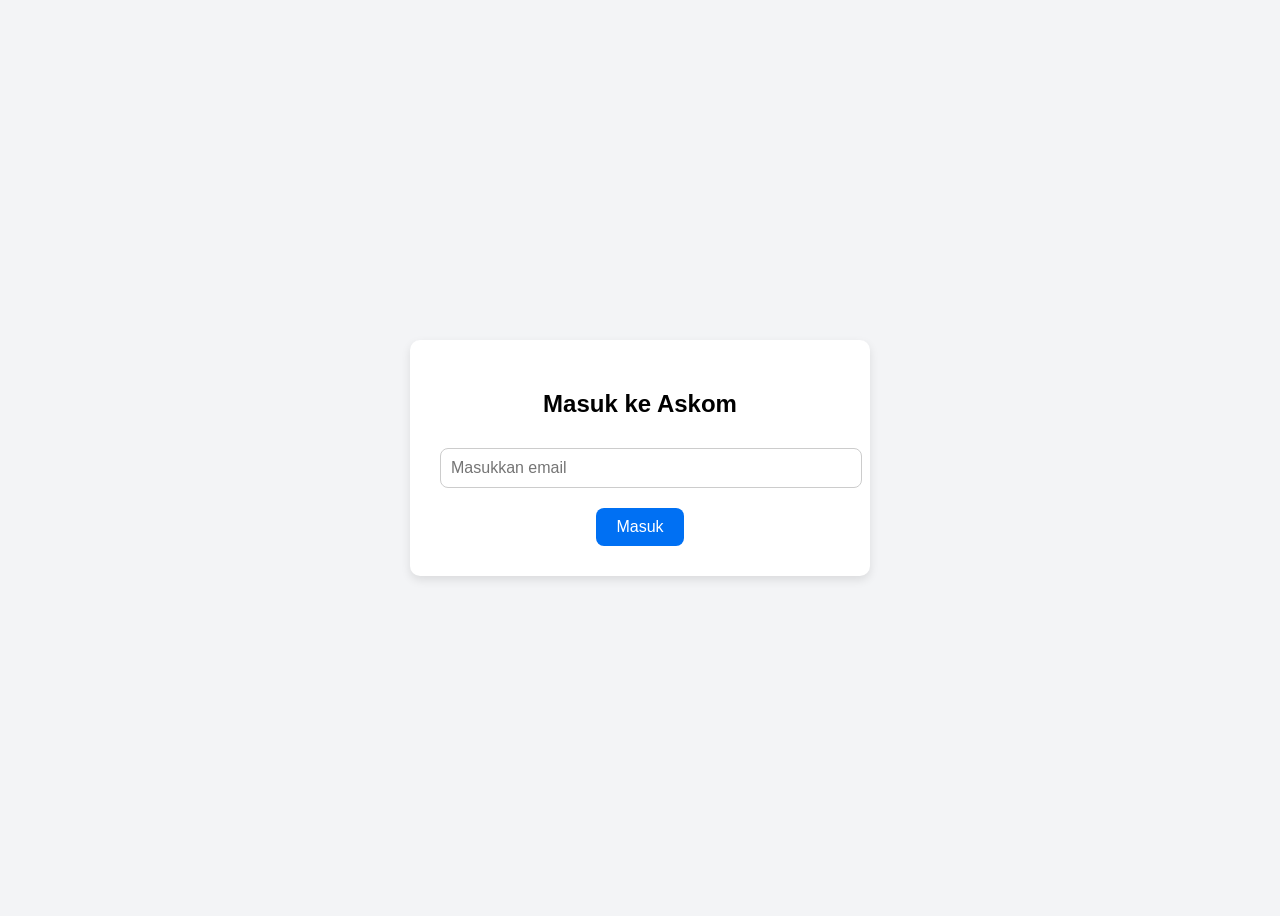
<file: index_protected.html>
<!DOCTYPE html>
<html lang="id">
<head>
  <script>
    if (localStorage.getItem('isLoggedIn') !== 'true') {
      window.location.href = 'login.html';
    }
  </script>
  <meta charset="UTF-8">
  <meta name="viewport" content="width=device-width, initial-scale=1">
  <title>Askom</title>
  <style>.product-card {
  transition: transform 0.2s, box-shadow 0.2s;
  cursor: pointer;
}

.product-card:hover {
  transform: scale(1.03);
  box-shadow: 0 4px 10px rgba(0,0,0,0.2);
}

    * {
      box-sizing: border-box;
      margin: 0;
      padding: 0;
      font-family: Arial, sans-serif;
    }

    body {
      display: flex;
      min-height: 100vh;
      background-color: #f3f4f6;
    }

    .sidebar {
      width: 250px;
      background-color: #fff;
      padding: 20px;
      box-shadow: 2px 0 5px rgba(0,0,0,0.1);
      display: flex;
      flex-direction: column;
      align-items: center;
    }

    .sidebar img {
      width: 120px;
      height: 120px;
      object-fit: cover;
      border-radius: 50%;
      margin-bottom: 15px;
    }

    .sidebar h1 {
      font-size: 20px;
      font-weight: bold;
      color: #333;
    }

    .content {
      flex: 1;
      padding: 30px;
    }

    .content h2 {
      font-size: 24px;
      margin-bottom: 20px;
      color: #222;
    }
    

    .product-grid {
      display: grid;
      grid-template-columns: repeat(auto-fit, minmax(220px, 1fr));
      gap: 20px;
    }

    .product-card {
      background-color: #fff;
      border-radius: 10px;
      box-shadow: 0 2px 5px rgba(0,0,0,0.1);
      padding: 15px;
      text-align: center;
    }

    .product-card img {
      width: 100%;
      border-radius: 8px;
      margin-bottom: 10px;
    }

    .product-card h3 {
      font-size: 18px;
      margin-bottom: 5px;
      color: #333;
    }

    .product-card p {
      color: #0070f3;
      font-weight: bold;
    }

    @media (max-width: 768px) {
      body {
        flex-direction: column;
      }
      .sidebar {
        width: 100%;
        flex-direction: row;
        justify-content: center;
        gap: 15px;
      }
    }
  </style>
</head>
<body>

  <div class="sidebar">
  <img src="gambar/ARTHA22.jpg" alt="Logo Toko">
  <h2>Artha_Sejahtera</h2>
  <button onclick="logout()" style="margin-top: 15px; padding: 8px 16px; border: none; background-color: #e74c3c; color: white; border-radius: 8px; cursor: pointer;">
    Logout
  </button>
</div>


  <div class="content">
    <div class="content"><input type="text" id="searchInput" placeholder="🔍Cari barang..." style="width: 100%; padding: 10px; margin-bottom: 20px; border-radius: 8px; border: 1px solid #ccc; font-size: 16px;">
</div>
    <div class="product-grid">
      <div class="product-card">
        <img src="gambar/download.jpg" alt="Kaos Polos">
        <h3>(Advan Soulmate)
          Intel Celeron N4020 | 
Ram 4 GB | 
          SSD 128 | 
          Layar 14 Inc
        </h3>
        <p>Rp 2.500.000</p>
      </div>
      <div class="product-card">
        <img src="gambar/download (1).jpg" alt="Jaket Hoodie">
        <h3>(Axioo Hype 1)
          Intel Celeron N4020 | Ram 4 GB | SSD 128 | Layar 14 Inc
        </h3>
        <p>Rp 2.650.000</p>
      </div>
      <div class="product-card">
        <img src="gambar/download (1).jpg" alt="Jaket Hoodie">
        <h3>(Axioo Hype 1)
          Intel Celeron N4020 | Ram 8 GB DDR 4 | SSD 128 + 256 | Layar 14 Inc</h3>
        <p>Rp 3.200.000</p>
      </div>
      <div class="product-card">
        <img src="gambar/download (1).jpg" alt="Jaket Hoodie">
        <h3>(Axioo Hype 1)
          Intel Celeron N4020 | Ram 8 GB DDR 4| SSD 128 + 512| Layar 14 Inc
        </h3>
        <p>Rp 3.500.000</p>
      </div>
      <div class="product-card">
        <img src="gambar/axx.jpg" alt="Sneakers">
        <h3>(Axioo Hype 3)
          Intel Core I3-1005G1 | Ram 8 GB DDR 4 | SSD 256 | Layar 14 Inc
        </h3>
        <p>Rp 4.300.000</p>
        </div>
         <div class="product-card">
        <img src="gambar/Mybook-Hype-5.jpg" alt="Sneakers">
        <h3>(Axioo Hype 5)
          AMD Ryzen 5-3500U | Ram 8 GB DDR 4 | SSD 256 | Layar 14 Inc
        </h3>
        <p>Rp 4.500.000</p>
        </div>
        <div class="product-card">
        <img src="gambar/lnv.jpg" alt="Sneakers">
        <h3>(Lenovo Ideapad 1)
          Intel Celeron N4020 | Ram 8 GB DDR 4 | SSD 256 | Layar 14 Inc
        </h3>
        <p>Rp 4.600.000</p>
        </div>
        <div class="product-card">
        <img src="gambar/acer as.jpg" alt="Sneakers">
        <h3>(Acer Aspire Lite AL14-31P-C6DD)
          Intel N100 | Ram 8 GB DDR 5 | SSD 512 | Layar 14 Inc
        </h3>
        <p>Rp 5.000.000</p>
        </div>
         <div class="product-card">
        <img src="gambar/asus viveb.jpg" alt="Sneakers">
        <h3>(Asus Vivobook A1400KA-FHD426)
          Intel Celeron N4500 | Ram 8 GB DDR 4 | SSD 256 | Layar 14 Inc
        </h3>
        <p>Rp 5.000.000</p>
        </div>
        <div class="product-card">
        <img src="gambar/asus viveb.jpg" alt="Sneakers">
        <h3>(Asus Vivobook A1400KA-FHD4512)
          Intel Celeron N4500 | Ram 8 GB DDR 4 | SSD 512 | Layar 14 Inc
        </h3>
        <p>Rp 5.200.000</p>
        </div>
         <div class="product-card">
        <img src="gambar/acer go 14.jpg" alt="Sneakers">
        <h3>(Acer Aspire Go 14)
          Intel Core I3-N305 | Ram 8 GB DDR 5 | SSD 512 | Layar 14 Inc Wuxga
        </h3>
        <p>Rp 5.600.000</p>
        </div>
         <div class="product-card">
        <img src="gambar/lolipop.jpg" alt="Sneakers">
        <h3>(Axioo Hype 5 AMD X5-2 Lollipop)
          AMD Ryzen 5-7430U | Ram 8 GB DDR 4 | SSD 256 | Layar 14 Inc
        </h3>
        <p>Rp 5.700.000</p>
        </div>
         <div class="product-card">
        <img src="gambar/axioo x-5.jpg" alt="Sneakers">
        <h3>(Axioo Hype 5)
          Intel Core I5-1235U | Ram 8 GB DDR 4 | SSD 256 | Layar 14 Inc
        </h3>
        <p>Rp 5.750.000</p>
        </div>
        <div class="product-card">
        <img src="gambar/hp 14.jpg" alt="Sneakers">
        <h3>(HP 14-EP0890TU)
          Intel Core I3-N305 | Ram 8 GB DDR 4 | SSD 256 | Layar 14 Inc
        </h3>
        <p>Rp 5.800.000</p>
        </div>
        <div class="product-card">
        <img src="gambar/lnv c v14.jpg" alt="Sneakers">
        <h3>(Lenovo Commercial V14 G IAP-NEID)
          Intel Core I3-1215U | Ram 8 GB DDR 4 | SSD 256 | Layar 14 Inc
        </h3>
        <p>Rp 5.900.000</p>
        </div>
        <div class="product-card">
        <img src="gambar/asus v g014 i3.jpg" alt="Sneakers">
        <h3>(Asus Vivobook GO 14 E1404GA-FHD321M)
          Intel Core I3-N305 | Ram 8 GB DDR 4 | SSD 256 | Layar 14 Inc
        </h3>
        <p>Rp 6.000.000</p>
        </div>
        <div class="product-card">
        <img src="gambar/ASUS R.jpg" alt="Sneakers">
        <h3>(Asus Vivobook GO 14 E1404GA-FHD321M)
          AMD Ryzen 3-7320U | Ram 8 GB DDR 5 | SSD 256 | Layar 14 Inc
        </h3>
        <p>Rp 6.000.000</p>
        </div>
        <div class="product-card">
        <img src="gambar/cr1.jpg" alt="Sneakers">
        <h3>(Acer Aspire Lite AL1-14M-RSID)
         Intel Core I3-1215U | Ram 8 GB DDR 4 | SSD 256 | Layar 14 Inc
        </h3>
        <p>Rp 6.000.000</p>
        </div>
        <div class="product-card">
        <img src="gambar/axioo x-5.jpg" alt="Sneakers">
        <h3>(Axioo Hype 5)
         Intel Core I5-1235U | Ram 16 GB DDR 4 | SSD 512 | Layar 14 Inc
        </h3>
        <p>Rp 6.200.000</p>
        </div>
        <div class="product-card">
        <img src="gambar/ACR ASPR.jpg" alt="Sneakers">
        <h3>(Acer Aspire Lite AL-15-41P-R72B)
          AMD Ryzen 7-5700U | Ram 8 GB DDR 4 | SSD 512 | Layar 15 Inc
        </h3>
        <p>Rp 7.250.000</p>
        </div>
         <div class="product-card">
        <img src="gambar/1.jpg" alt="Sneakers">
        <h3>(Asus Vivobook Go 14 E1404FA-VIPS558M)
          AMD Ryzen 5-7520U | Ram 8 GB LPDDR 5 | SSD 512 | Layar 14 Inc
        </h3>
        <p>Rp 8.000.000</p>
        </div>
         <div class="product-card">
        <img src="gambar/2.jpg" alt="Sneakers">
        <h3>(Lenovo Ideapad Slime 3 14ABR8-7BID)
          AMD Ryzen 5-7530U | Ram 8 GB DDR 4 | SSD 512 | Layar 14 Inc
        </h3>
        <p>Rp 8.000.000</p>
        </div>
         <div class="product-card">
        <img src="gambar/3.jpg" alt="Sneakers">
        <h3>(Axioo Hype 7 Amd X8)
          AMD Ryzen 7-6800U | Ram 16 GB DDR 5 | SSD 512 | Layar 15 Inc
        </h3>
        <p>Rp 8.200.000</p>
        </div>
         <div class="product-card">
        <img src="gambar/4.jpg" alt="Sneakers">
        <h3>(Acer Aspire Lite AL14-52M-59TF)
          Intel Core I5-1334U | Ram 16 GB DDR 5 | SSD 512 | Layar 15 Inc
        </h3>
        <p>Rp 8.300.000</p>
        </div>
        <div class="product-card">
        <img src="gambar/5.jpg" alt="Sneakers">
        <h3>(Acer Aspire Go Spin AGSP14-31PT-386W)
          Intel Core 3-N355 | Ram 8 GB LPDDR 5 | SSD 512 | Layar 14 Inc
        </h3>
        <p>Rp 8.500.000</p>
        </div>
        <div class="product-card">
        <img src="gambar/6.jpg" alt="Sneakers">
        <h3>(Advan Workplus R7 T-16S5)
          Amd Ryzen 7-7735HS | Ram 16 GB DDR 5 | SSD 512 | Layar 14 Inc
        </h3>
        <p>Rp 8.600.000</p>
        </div>
        <div class="product-card">
        <img src="gambar/7.jpg" alt="Sneakers">
        <h3>(HP 14-EM0168AU)
          Amd Ryzen 7-7730U | Ram 16 GB DDR 4 | SSD 512 | Layar 14 Inc
        </h3>
        <p>Rp 9.000.000</p>
        </div>
          <div class="product-card">
        <img src="gambar/8.jpg" alt="Sneakers">
        <h3>(Advan AI Gen L24A-R78S1)
          Amd Ryzen 7-8845HS | Ram 16 GB LPDDR 5X | SSD 512 | Layar 14 Inc
        </h3>
        <p>Rp 9.500.000</p>
        </div>
          <div class="product-card">
        <img src="gambar/9.jpg" alt="Sneakers">
        <h3>(Lenovo Ideapad Slime 3 14ABR8 6HID)
          Amd Ryzen 7-7730U | Ram 16 GB DDR 4 | SSD 512 | Layar 14 Inc
        </h3>
        <p>Rp 9.600.000</p>
        </div>
        
      
        
    
    </div>
  </div>
  <script>
    // Fitur pencarian barang
document.getElementById("searchInput").addEventListener("input", function () {
  const searchValue = this.value.toLowerCase();
  const cards = document.querySelectorAll(".product-card");

  cards.forEach(card => {
    const text = card.textContent.toLowerCase();
    if (text.includes(searchValue)) {
      card.style.display = "block";
    } else {
      card.style.display = "none";
    }
  });
});

  // Animasi masuk setiap kartu produk
  document.addEventListener("DOMContentLoaded", () => {
    const cards = document.querySelectorAll(".product-card");
    cards.forEach((card, index) => {
      card.style.opacity = 0;
      card.style.transform = "translateY(20px)";
      setTimeout(() => {
        card.style.transition = "all 0.5s ease";
        card.style.opacity = 1;
        card.style.transform = "translateY(0)";
      }, index * 150); // jeda per kartu
    });
  });

  // Efek hover: memperbesar kartu sedikit
  const allCards = document.querySelectorAll(".product-card");
  allCards.forEach(card => {
    card.addEventListener("mouseenter", () => {
      card.style.transform = "scale(1.05)";
      card.style.boxShadow = "0 4px 15px rgba(0,0,0,0.2)";
      card.style.transition = "all 0.3s ease";
    });
    card.addEventListener("mouseleave", () => {
      card.style.transform = "scale(1)";
      card.style.boxShadow = "0 2px 5px rgba(0,0,0,0.1)";
    });
  });
</script>
<footer style="text-align: center; padding: 20px; background-color: #fff; box-shadow: 0 -2px 5px rgba(0,0,0,0.1); margin-top: 30px;">
  <p><strong>Alamat Toko:</strong><br>
  Simpang Empat Banua Lima, Palampitan Hilir, Kec. Amuntai Tengah,<br>
  Kabupaten Hulu Sungai Utara, Kalimantan Selatan 71414</p>

  <div style="margin-top: 15px;">
  <iframe 
    src="https://www.google.com/maps/embed?pb=!1m14!1m8!1m3!1d3327.058222625115!2d115.2419308!3d-2.4263323!3m2!1i1024!2i768!4f13.1!3m3!1m2!1s0x2de538dc66e364b7%3A0xa063f8a8845fe061!2sArtha%20Sejahtera%20Komputindo!5e1!3m2!1sid!2sid!4v1748244750201!5m2!1sid!2sid" 
    width="300" 
    height="200" 
    style="border:0; border-radius: 8px;" 
    allowfullscreen="" 
    loading="lazy" 
    referrerpolicy="no-referrer-when-downgrade">
  </iframe>
</div>

  </div>

</footer>
<script>
  document.addEventListener("DOMContentLoaded", function () {
    const email = localStorage.getItem("email");
    if (email) {
      const footer = document.querySelector("footer");
      const emailDiv = document.createElement("div");
      emailDiv.style.marginTop = "15px";
      emailDiv.style.fontSize = "14px";
      emailDiv.style.color = "#555";
      emailDiv.innerHTML = `<strong>Email login:</strong> ${email}`;
      footer.appendChild(emailDiv);
    }
  });
</script>

</body>
</html>
</file>
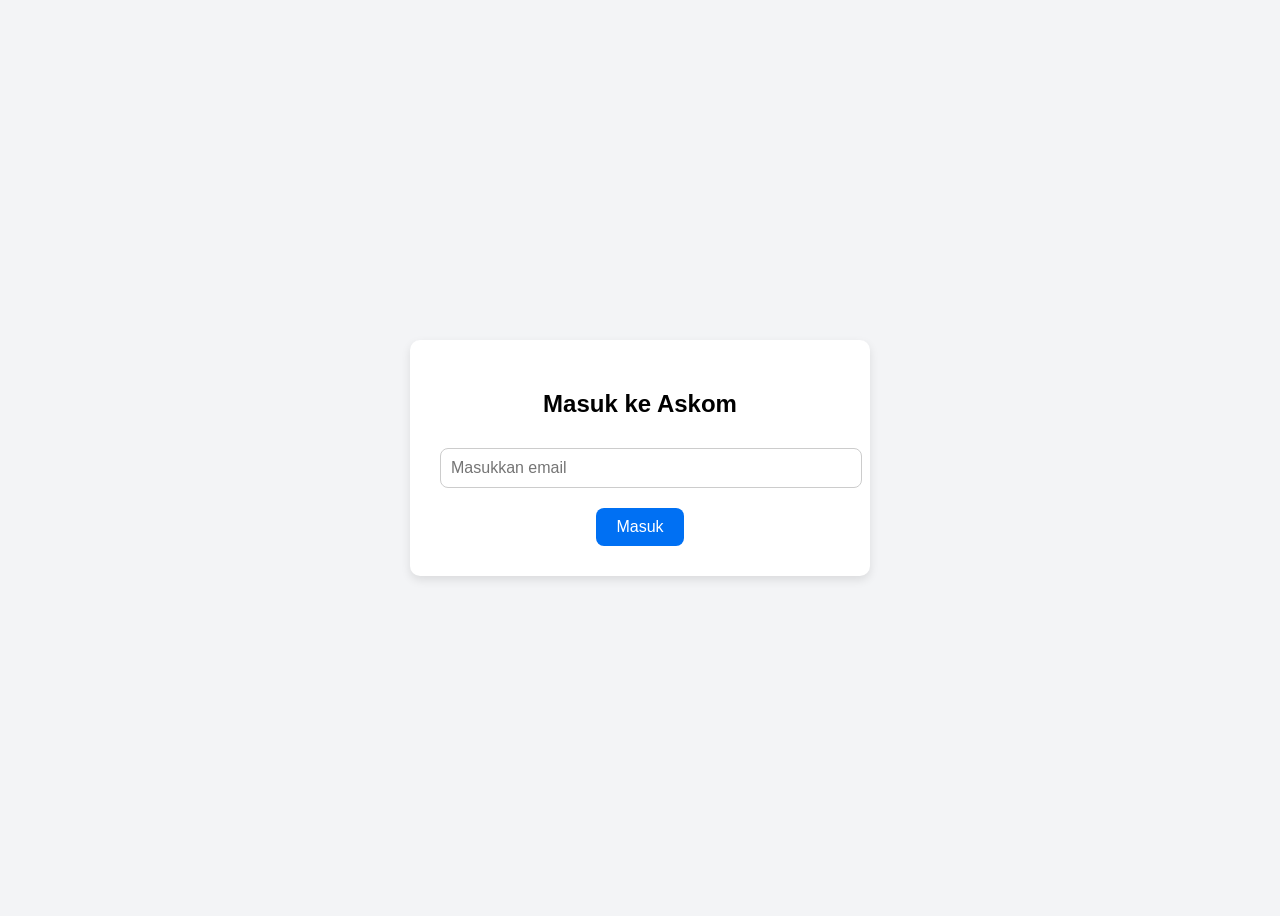
<file: login.html>
<!DOCTYPE html>
<html lang="id">
<head>
  <meta charset="UTF-8">
  <meta name="viewport" content="width=device-width, initial-scale=1.0">
  <title>Login</title>
  <style>
    body {
      background-color: #f3f4f6;
      display: flex;
      justify-content: center;
      align-items: center;
      height: 100vh;
      font-family: Arial, sans-serif;
    }
    .login-container {
      background: white;
      padding: 30px;
      border-radius: 10px;
      box-shadow: 0 4px 10px rgba(0, 0, 0, 0.1);
      width: 100%;
      max-width: 400px;
      text-align: center;
    }
    input[type="email"] {
      width: 100%;
      padding: 10px;
      margin-top: 10px;
      margin-bottom: 20px;
      border: 1px solid #ccc;
      border-radius: 8px;
      font-size: 16px;
    }
    button {
      padding: 10px 20px;
      border: none;
      background-color: #0070f3;
      color: white;
      font-size: 16px;
      border-radius: 8px;
      cursor: pointer;
    }
    button:hover {
      background-color: #005bb5;
    }
  </style>
</head>
<body>
  <div class="login-container">
    <h2>Masuk ke Askom</h2>
    <input type="email" id="email" placeholder="Masukkan email" required>
    <br>
    <button onclick="login()">Masuk</button>
  </div>

  <script>
  function login() {
  const email = document.getElementById('email').value.trim();
  const emailPattern = /^[^\s@]+@[^\s@]+\.[^\s@]+$/;

  if (emailPattern.test(email)) {
    localStorage.setItem('email', email);
    localStorage.setItem('isLoggedIn', 'true');
    window.location.href = 'index_protected.html';
  } else {
    alert('Masukkan email yang valid (contoh: nama@email.com).');
  }
}


    if (localStorage.getItem('isLoggedIn') === 'true') {
      window.location.href = 'index_protected.html';
    }
  </script>
</body>
</html>
</file>
